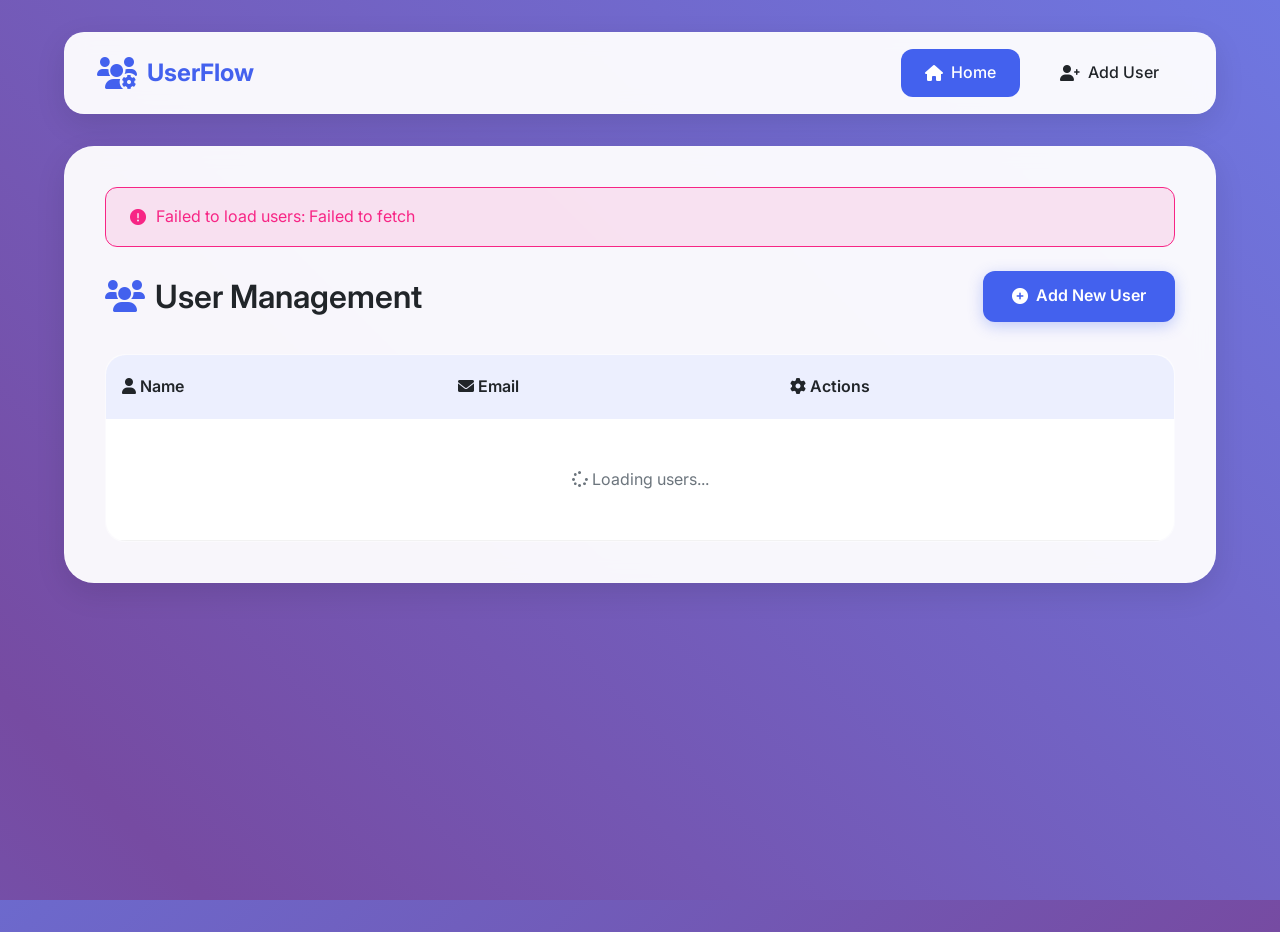
<file: docs/index.html>
<!DOCTYPE html>
<html lang="en">
<head>
  <meta charset="UTF-8">
  <meta name="viewport" content="width=device-width, initial-scale=1.0">
  <title>UserFlow - Home</title>
  <link rel="stylesheet" href="style.css">
  <link href="https://fonts.googleapis.com/css2?family=Inter:wght@300;400;500;600;700&display=swap" rel="stylesheet">
  <link rel="stylesheet" href="https://cdnjs.cloudflare.com/ajax/libs/font-awesome/6.0.0/css/all.min.css">
</head>
<body>
  <div class="animated-bg"></div>
  <div class="container">
    <nav class="navbar">
      <div class="logo">
        <i class="fas fa-users-cog"></i>
        <span>UserFlow</span>
      </div>
      <div class="nav-links">
        <a href="index.html" class="active"><i class="fas fa-home"></i> Home</a>
        <a href="add.html"><i class="fas fa-user-plus"></i> Add User</a>
      </div>
    </nav>

    <main class="content">
      <div class="page-header">
        <h1><i class="fas fa-users"></i> User Management</h1>
        <a href="add.html" class="btn-primary">
          <i class="fas fa-plus-circle"></i> Add New User
        </a>
      </div>

      <div class="table-container">
        <table id="userTable">
          <thead>
            <tr>
              <th><i class="fas fa-user"></i> Name</th>
              <th><i class="fas fa-envelope"></i> Email</th>
              <th><i class="fas fa-cog"></i> Actions</th>
            </tr>
          </thead>
          <tbody id="tableBody">
            <tr>
              <td colspan="3" class="loading">
                <i class="fas fa-spinner fa-spin"></i> Loading users...
              </td>
            </tr>
          </tbody>
        </table>
      </div>
    </main>
  </div>

  <script src="app.js"></script>
</body>
</html>
</file>
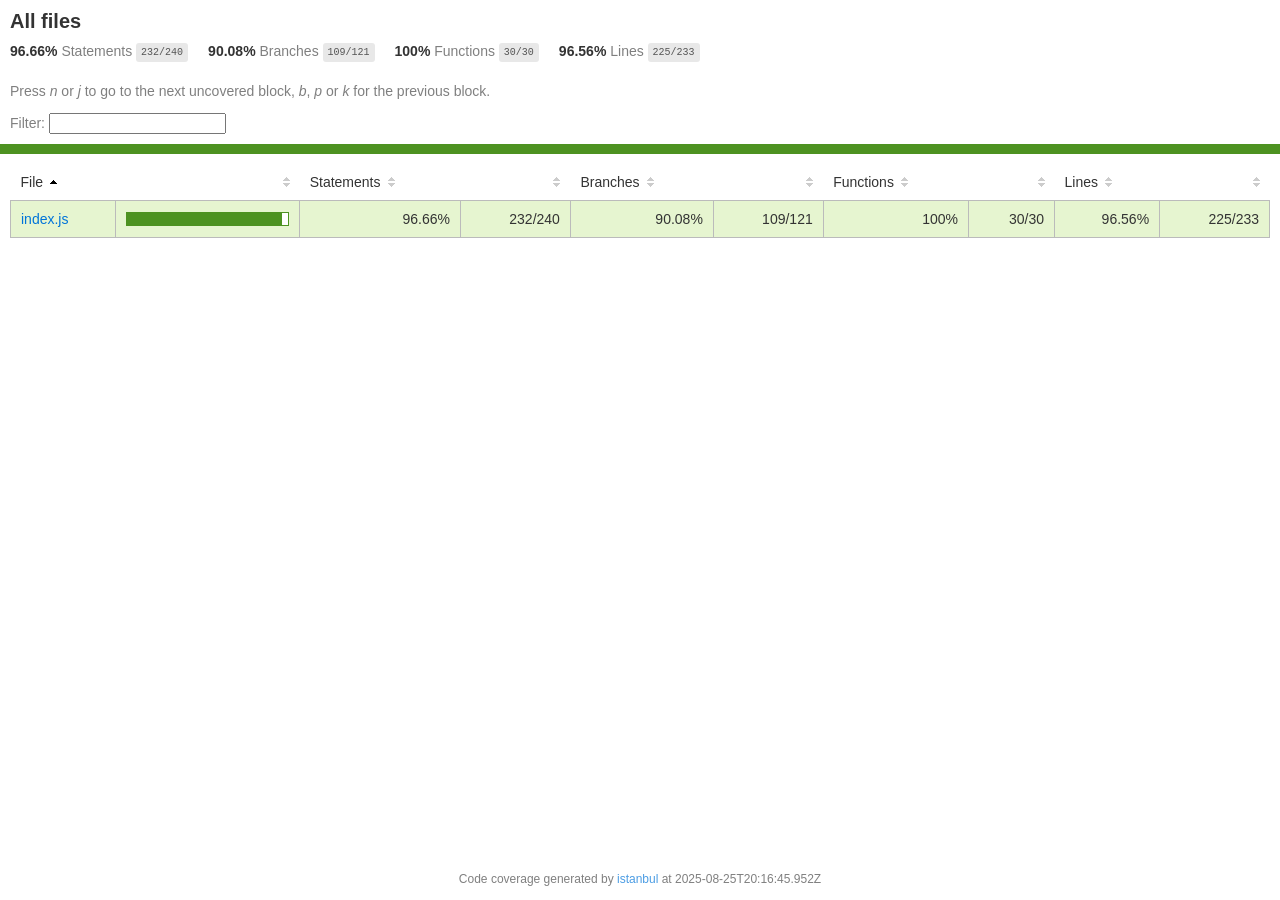
<file: backend/node_modules/kareem/coverage/lcov-report/index.html>
<!doctype html>
<html lang="en">

<head>
    <title>Code coverage report for All files</title>
    <meta charset="utf-8" />
    <link rel="stylesheet" href="prettify.css" />
    <link rel="stylesheet" href="base.css" />
    <link rel="shortcut icon" type="image/x-icon" href="favicon.png" />
    <meta name="viewport" content="width=device-width, initial-scale=1" />
    <style type='text/css'>
        .coverage-summary .sorter {
            background-image: url(sort-arrow-sprite.png);
        }
    </style>
</head>
    
<body>
<div class='wrapper'>
    <div class='pad1'>
        <h1>All files</h1>
        <div class='clearfix'>
            
            <div class='fl pad1y space-right2'>
                <span class="strong">96.66% </span>
                <span class="quiet">Statements</span>
                <span class='fraction'>232/240</span>
            </div>
        
            
            <div class='fl pad1y space-right2'>
                <span class="strong">90.08% </span>
                <span class="quiet">Branches</span>
                <span class='fraction'>109/121</span>
            </div>
        
            
            <div class='fl pad1y space-right2'>
                <span class="strong">100% </span>
                <span class="quiet">Functions</span>
                <span class='fraction'>30/30</span>
            </div>
        
            
            <div class='fl pad1y space-right2'>
                <span class="strong">96.56% </span>
                <span class="quiet">Lines</span>
                <span class='fraction'>225/233</span>
            </div>
        
            
        </div>
        <p class="quiet">
            Press <em>n</em> or <em>j</em> to go to the next uncovered block, <em>b</em>, <em>p</em> or <em>k</em> for the previous block.
        </p>
        <template id="filterTemplate">
            <div class="quiet">
                Filter:
                <input type="search" id="fileSearch">
            </div>
        </template>
    </div>
    <div class='status-line high'></div>
    <div class="pad1">
<table class="coverage-summary">
<thead>
<tr>
   <th data-col="file" data-fmt="html" data-html="true" class="file">File</th>
   <th data-col="pic" data-type="number" data-fmt="html" data-html="true" class="pic"></th>
   <th data-col="statements" data-type="number" data-fmt="pct" class="pct">Statements</th>
   <th data-col="statements_raw" data-type="number" data-fmt="html" class="abs"></th>
   <th data-col="branches" data-type="number" data-fmt="pct" class="pct">Branches</th>
   <th data-col="branches_raw" data-type="number" data-fmt="html" class="abs"></th>
   <th data-col="functions" data-type="number" data-fmt="pct" class="pct">Functions</th>
   <th data-col="functions_raw" data-type="number" data-fmt="html" class="abs"></th>
   <th data-col="lines" data-type="number" data-fmt="pct" class="pct">Lines</th>
   <th data-col="lines_raw" data-type="number" data-fmt="html" class="abs"></th>
</tr>
</thead>
<tbody><tr>
	<td class="file high" data-value="index.js"><a href="index.js.html">index.js</a></td>
	<td data-value="96.66" class="pic high">
	<div class="chart"><div class="cover-fill" style="width: 96%"></div><div class="cover-empty" style="width: 4%"></div></div>
	</td>
	<td data-value="96.66" class="pct high">96.66%</td>
	<td data-value="240" class="abs high">232/240</td>
	<td data-value="90.08" class="pct high">90.08%</td>
	<td data-value="121" class="abs high">109/121</td>
	<td data-value="100" class="pct high">100%</td>
	<td data-value="30" class="abs high">30/30</td>
	<td data-value="96.56" class="pct high">96.56%</td>
	<td data-value="233" class="abs high">225/233</td>
	</tr>

</tbody>
</table>
</div>
                <div class='push'></div><!-- for sticky footer -->
            </div><!-- /wrapper -->
            <div class='footer quiet pad2 space-top1 center small'>
                Code coverage generated by
                <a href="https://istanbul.js.org/" target="_blank" rel="noopener noreferrer">istanbul</a>
                at 2025-08-25T20:16:45.952Z
            </div>
        <script src="prettify.js"></script>
        <script>
            window.onload = function () {
                prettyPrint();
            };
        </script>
        <script src="sorter.js"></script>
        <script src="block-navigation.js"></script>
    </body>
</html>
</file>
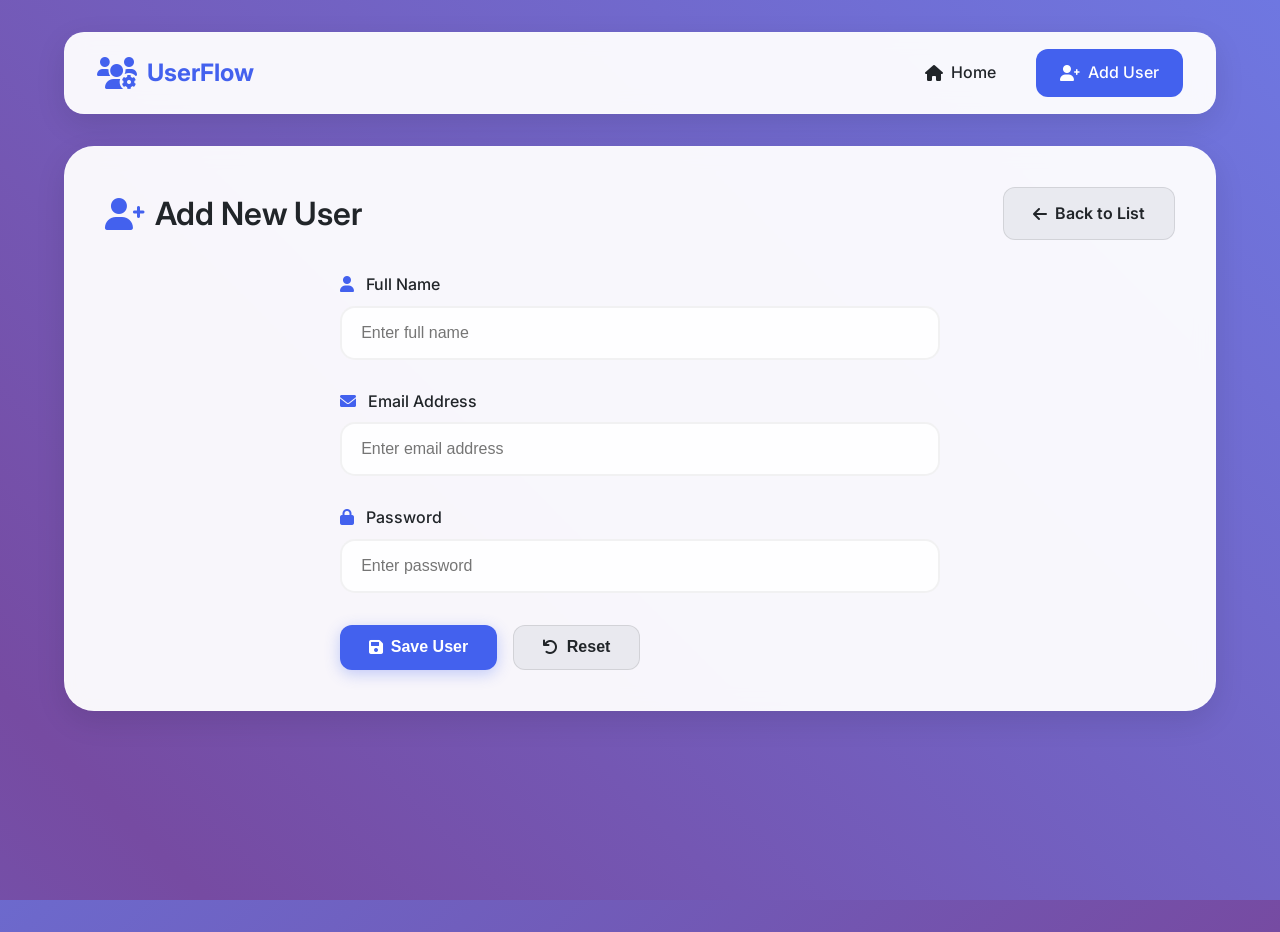
<file: docs/add.html>
<!DOCTYPE html>
<html lang="en">
<head>
  <meta charset="UTF-8">
  <meta name="viewport" content="width=device-width, initial-scale=1.0">
  <title>UserFlow - Add User</title>
  <link rel="stylesheet" href="style.css">
  <link href="https://fonts.googleapis.com/css2?family=Inter:wght@300;400;500;600;700&display=swap" rel="stylesheet">
  <link rel="stylesheet" href="https://cdnjs.cloudflare.com/ajax/libs/font-awesome/6.0.0/css/all.min.css">
</head>
<body>
  <div class="animated-bg"></div>
  <div class="container">
    <nav class="navbar">
      <div class="logo">
        <i class="fas fa-users-cog"></i>
        <span>UserFlow</span>
      </div>
      <div class="nav-links">
        <a href="index.html"><i class="fas fa-home"></i> Home</a>
        <a href="add.html" class="active"><i class="fas fa-user-plus"></i> Add User</a>
      </div>
    </nav>

    <main class="content">
      <div class="page-header">
        <h1><i class="fas fa-user-plus"></i> Add New User</h1>
        <a href="index.html" class="btn-secondary">
          <i class="fas fa-arrow-left"></i> Back to List
        </a>
      </div>

      <div class="form-container">
        <form id="addUserForm" class="animated-form">
          <div class="form-group">
            <label for="name">
              <i class="fas fa-user"></i> Full Name
            </label>
            <input type="text" id="name" name="name" placeholder="Enter full name" required>
          </div>

          <div class="form-group">
            <label for="email">
              <i class="fas fa-envelope"></i> Email Address
            </label>
            <input type="email" id="email" name="email" placeholder="Enter email address" required>
          </div>

          <div class="form-group">
            <label for="password">
              <i class="fas fa-lock"></i> Password
            </label>
            <input type="password" id="password" name="password" placeholder="Enter password" required>
          </div>

          <div class="form-actions">
            <button type="submit" class="btn-primary">
              <i class="fas fa-save"></i> Save User
            </button>
            <button type="reset" class="btn-secondary">
              <i class="fas fa-undo"></i> Reset
            </button>
          </div>
        </form>
      </div>
    </main>
  </div>

  <script src="app.js"></script>
</body>
</html>
</file>
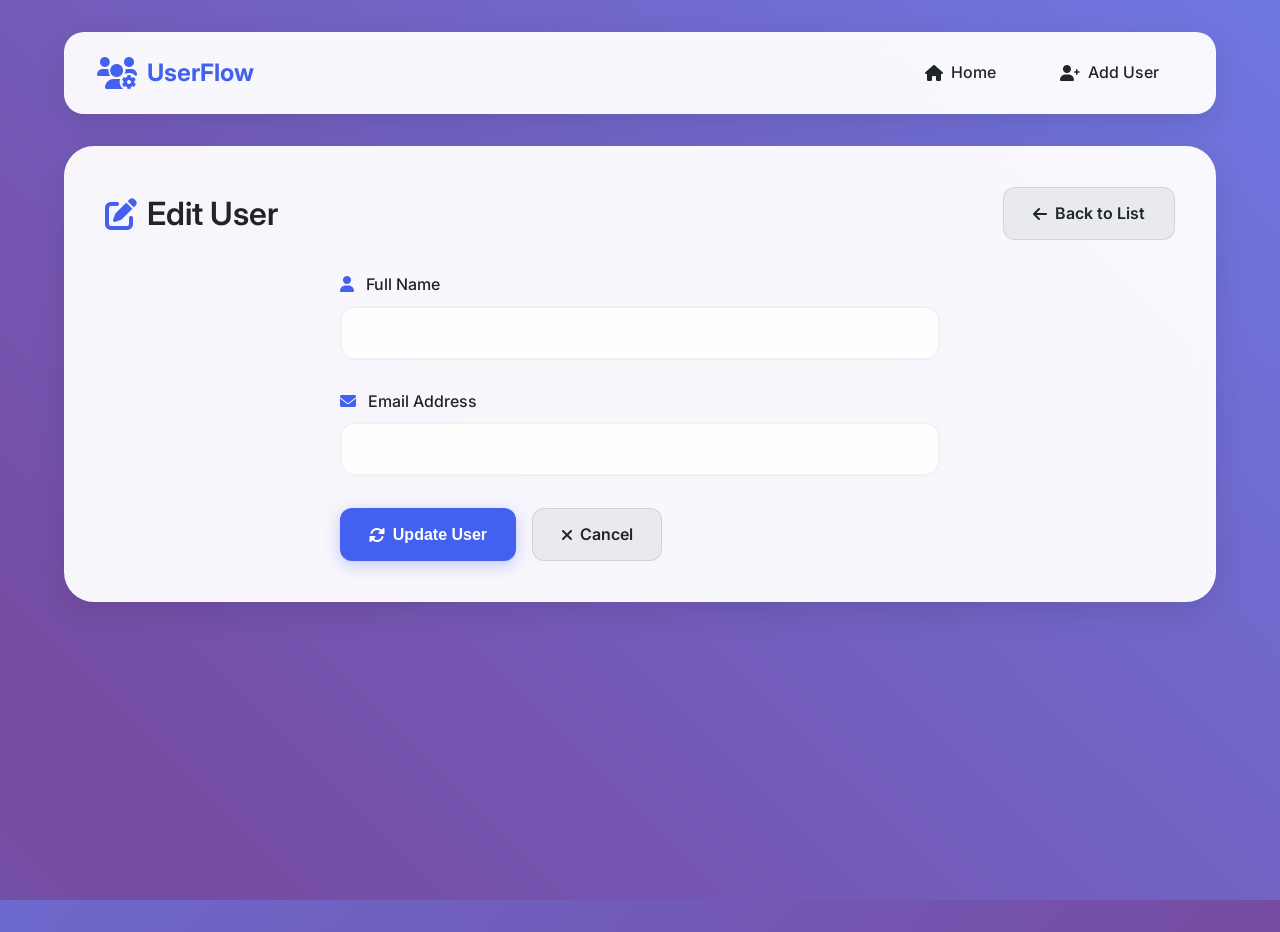
<file: docs/edit.html>
<!DOCTYPE html>
<html lang="en">
<head>
  <meta charset="UTF-8">
  <meta name="viewport" content="width=device-width, initial-scale=1.0">
  <title>UserFlow - Edit User</title>
  <link rel="stylesheet" href="style.css">
  <link href="https://fonts.googleapis.com/css2?family=Inter:wght@300;400;500;600;700&display=swap" rel="stylesheet">
  <link rel="stylesheet" href="https://cdnjs.cloudflare.com/ajax/libs/font-awesome/6.0.0/css/all.min.css">
</head>
<body>
  <div class="animated-bg"></div>
  <div class="container">
    <nav class="navbar">
      <div class="logo">
        <i class="fas fa-users-cog"></i>
        <span>UserFlow</span>
      </div>
      <div class="nav-links">
        <a href="index.html"><i class="fas fa-home"></i> Home</a>
        <a href="add.html"><i class="fas fa-user-plus"></i> Add User</a>
      </div>
    </nav>

    <main class="content">
      <div class="page-header">
        <h1><i class="fas fa-edit"></i> Edit User</h1>
        <a href="index.html" class="btn-secondary">
          <i class="fas fa-arrow-left"></i> Back to List
        </a>
      </div>

      <div class="form-container">
        <form id="editUserForm" class="animated-form">
          <div class="form-group">
            <label for="name">
              <i class="fas fa-user"></i> Full Name
            </label>
            <input type="text" id="name" name="name" required>
          </div>

          <div class="form-group">
            <label for="email">
              <i class="fas fa-envelope"></i> Email Address
            </label>
            <input type="email" id="email" name="email" required>
          </div>

          <div class="form-actions">
            <button type="submit" class="btn-primary">
              <i class="fas fa-sync-alt"></i> Update User
            </button>
            <a href="index.html" class="btn-secondary">
              <i class="fas fa-times"></i> Cancel
            </a>
          </div>
        </form>
      </div>
    </main>
  </div>

  <script src="app.js"></script>
</body>
</html>
</file>
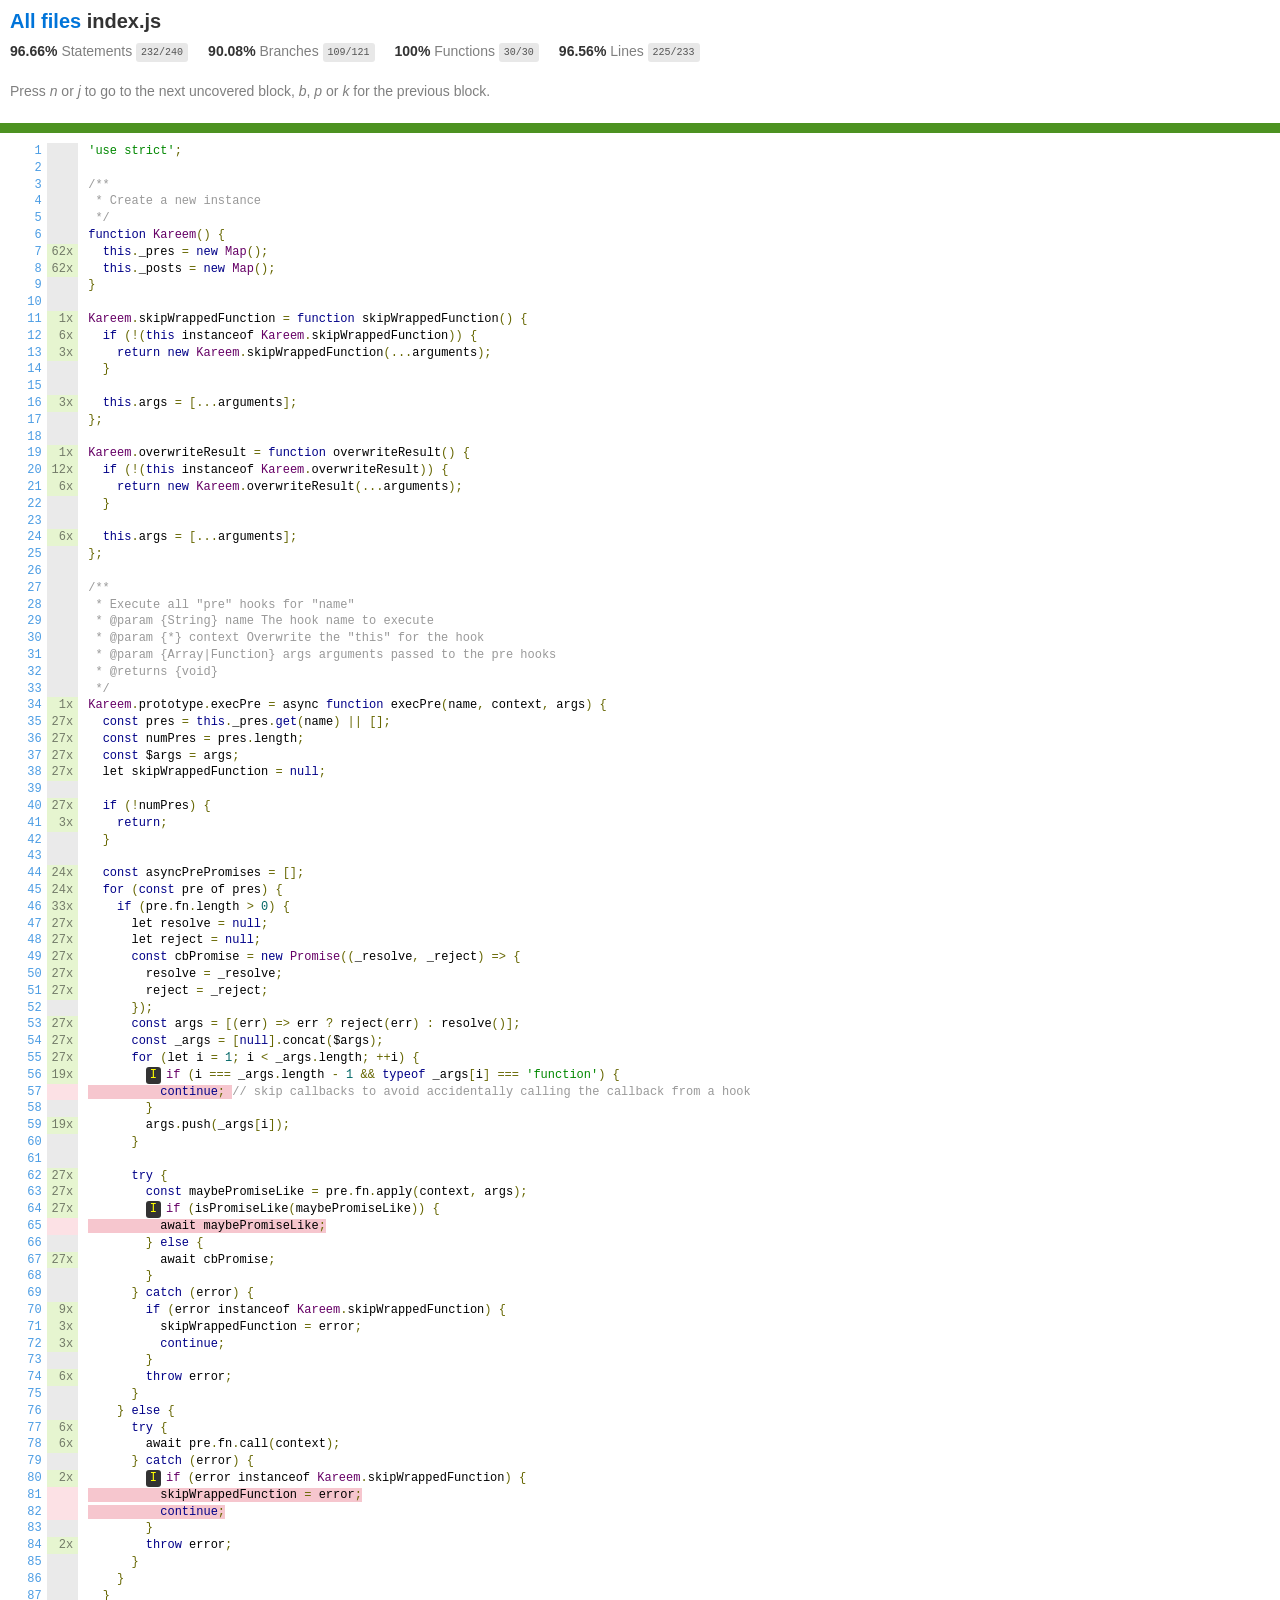
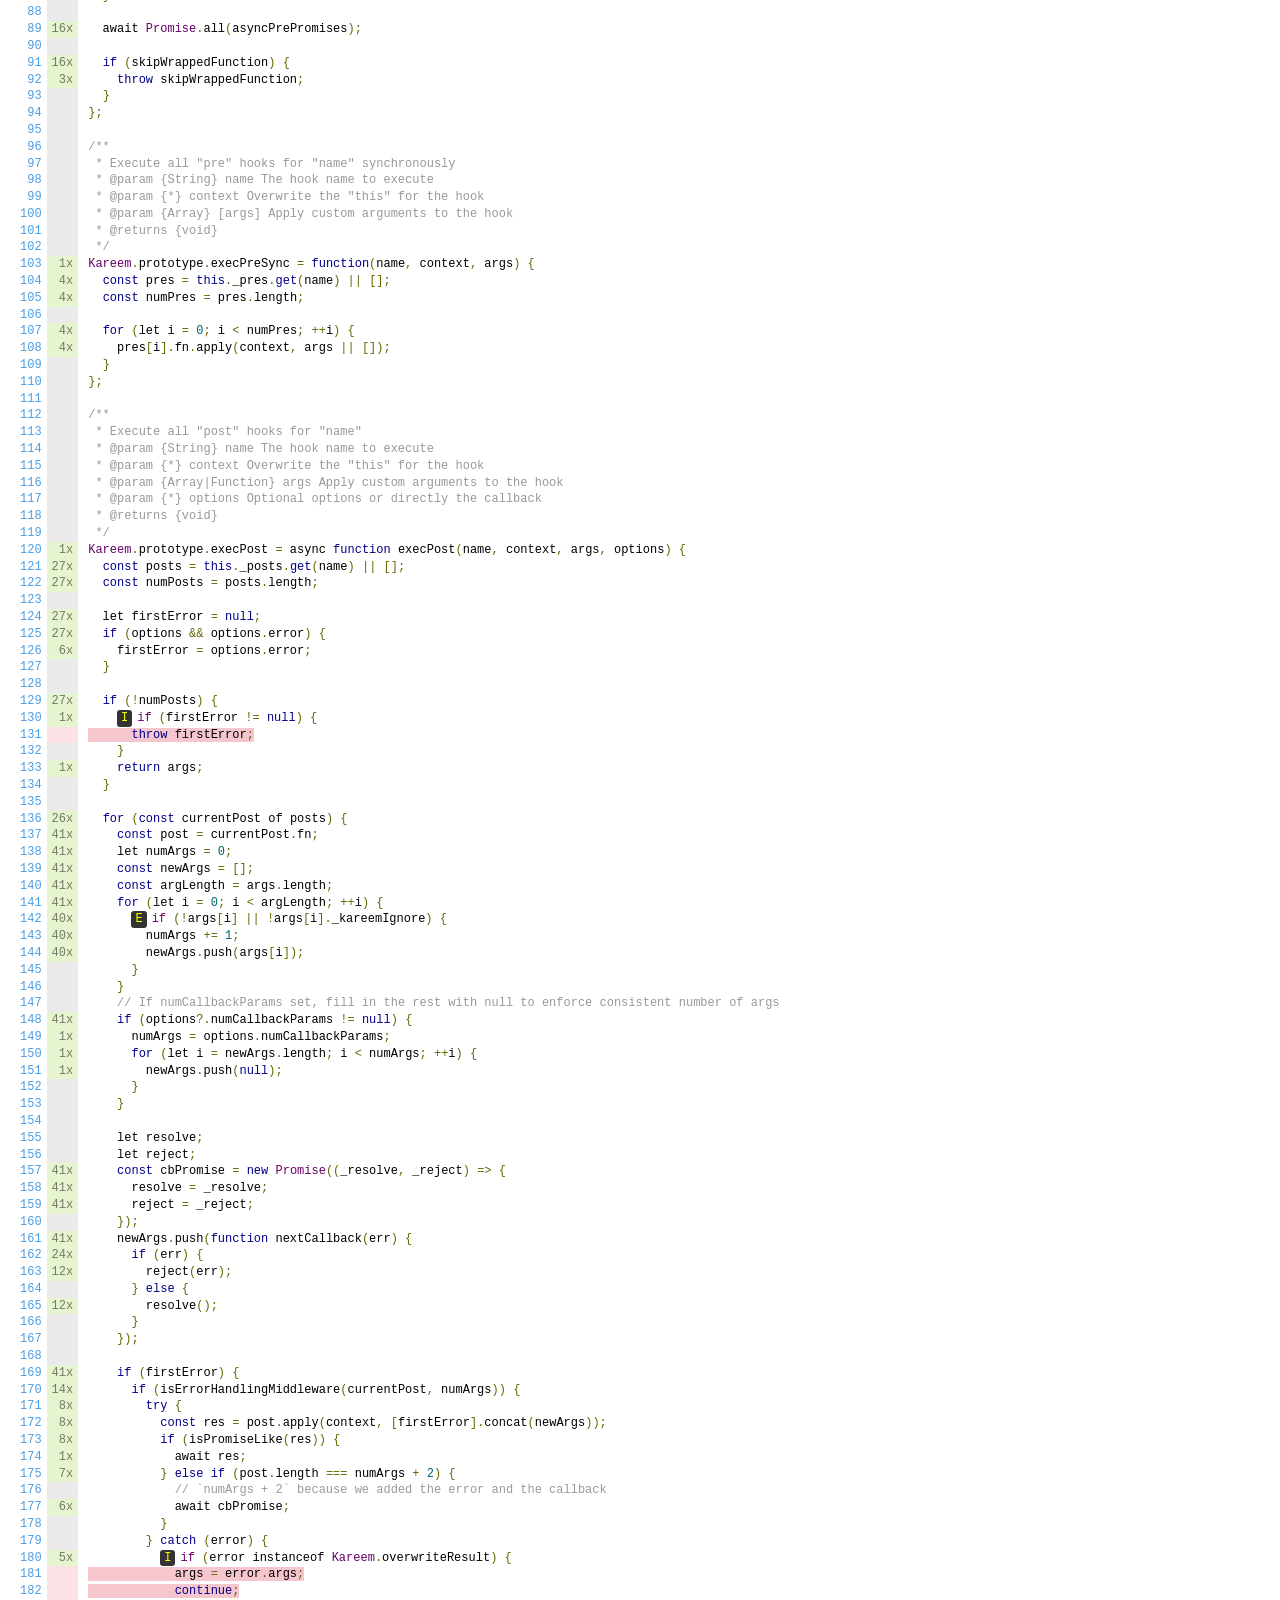
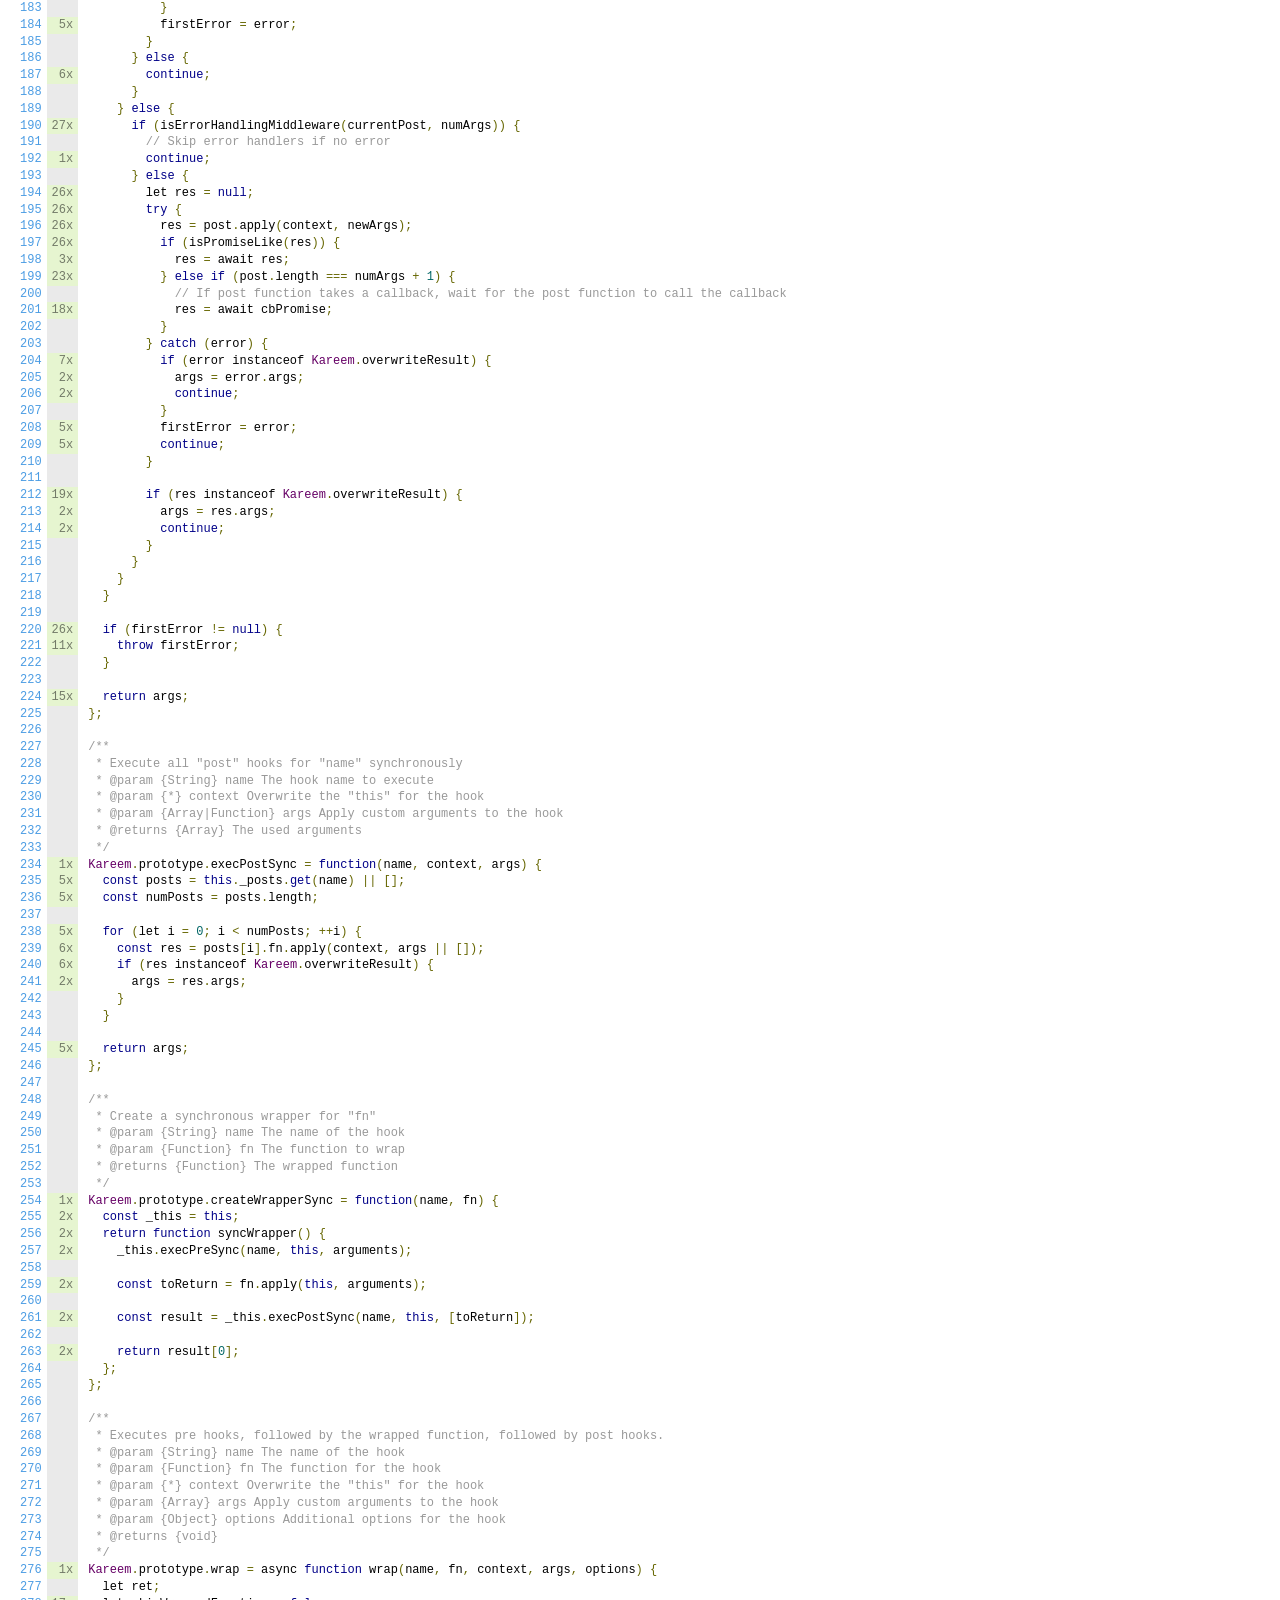
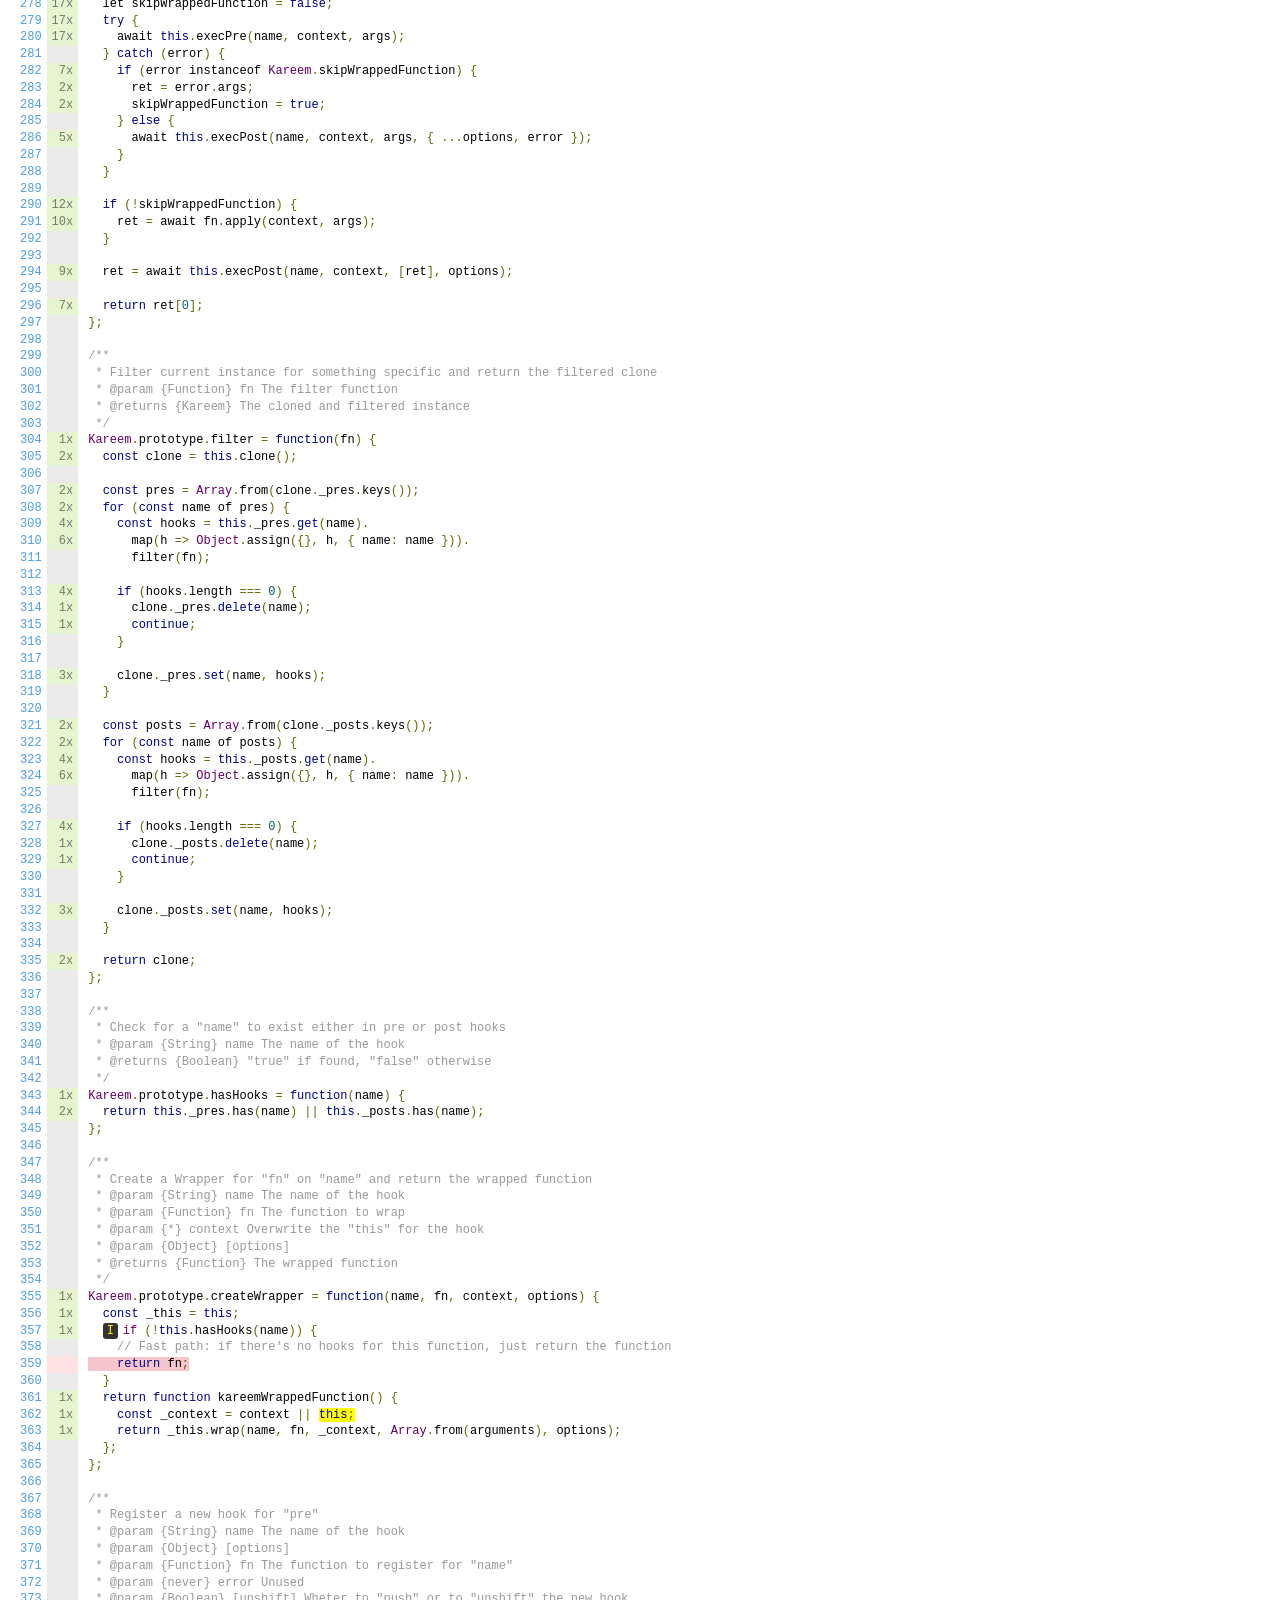
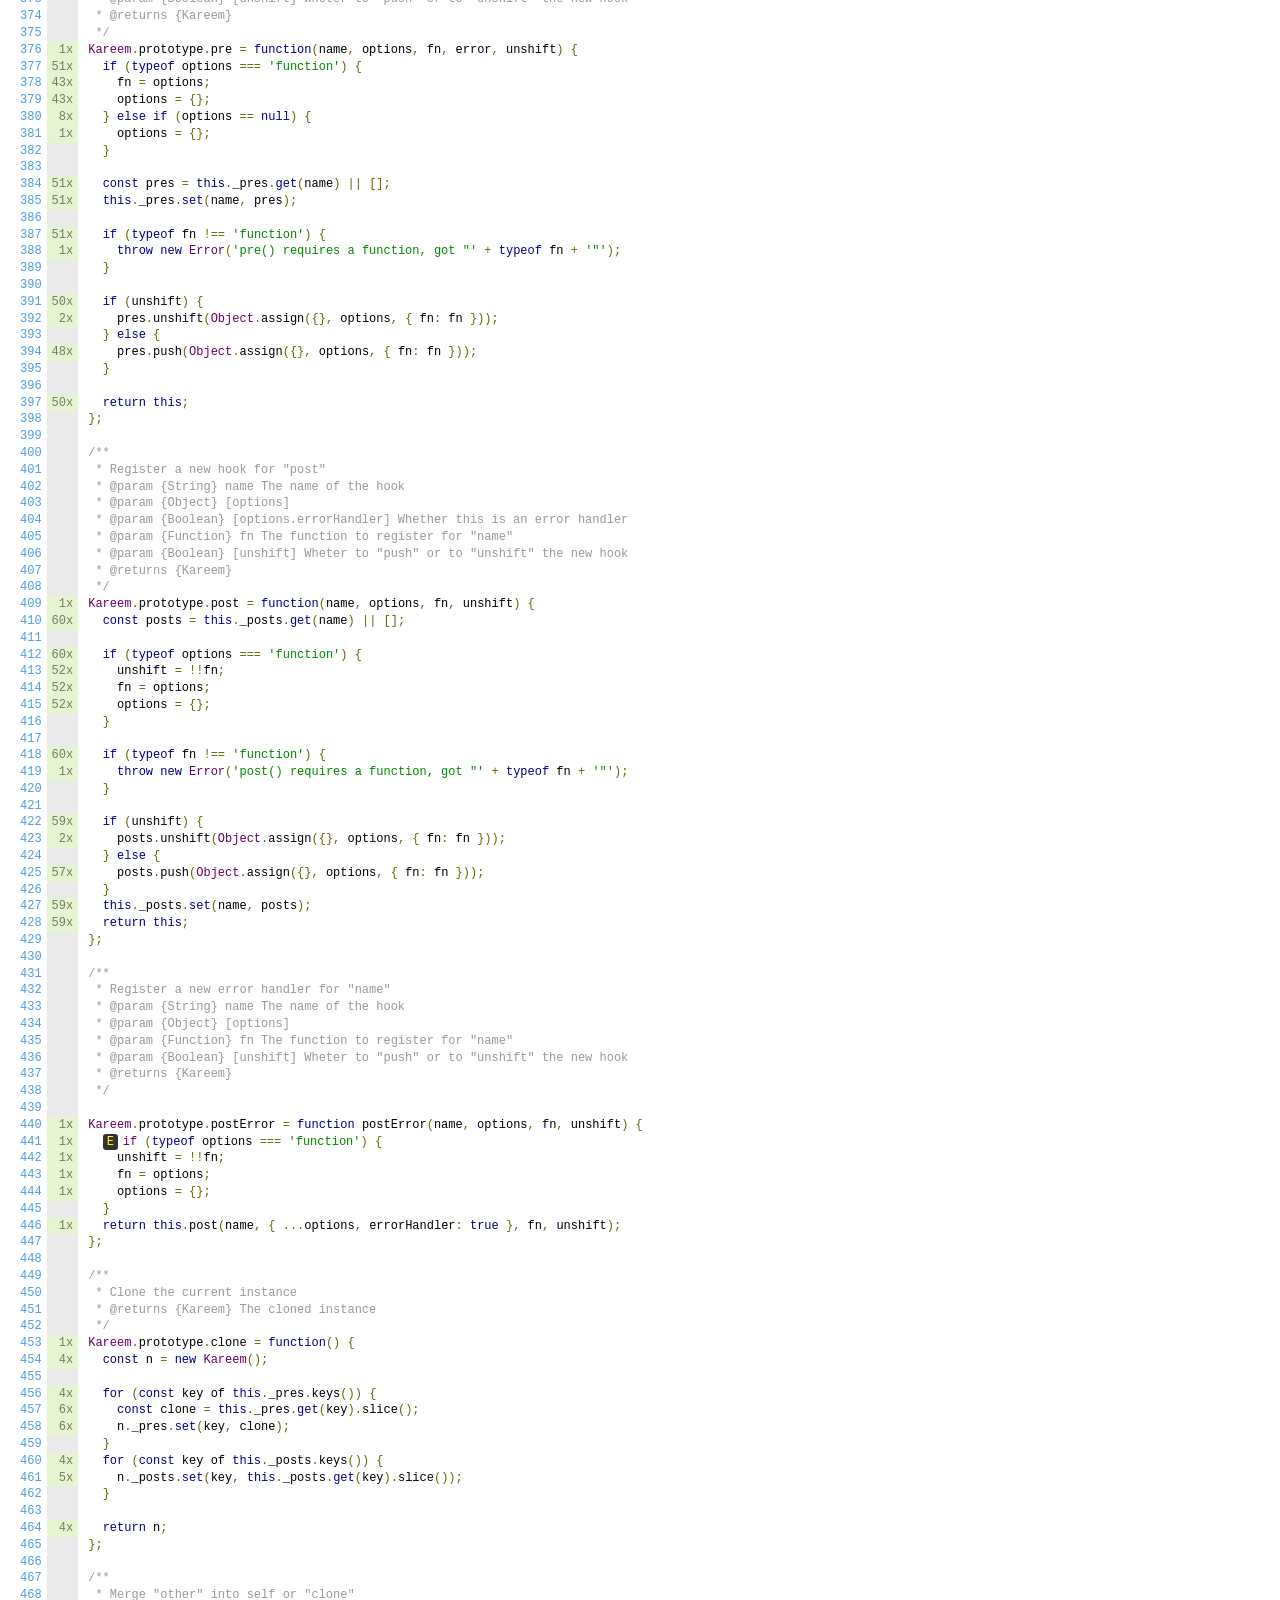
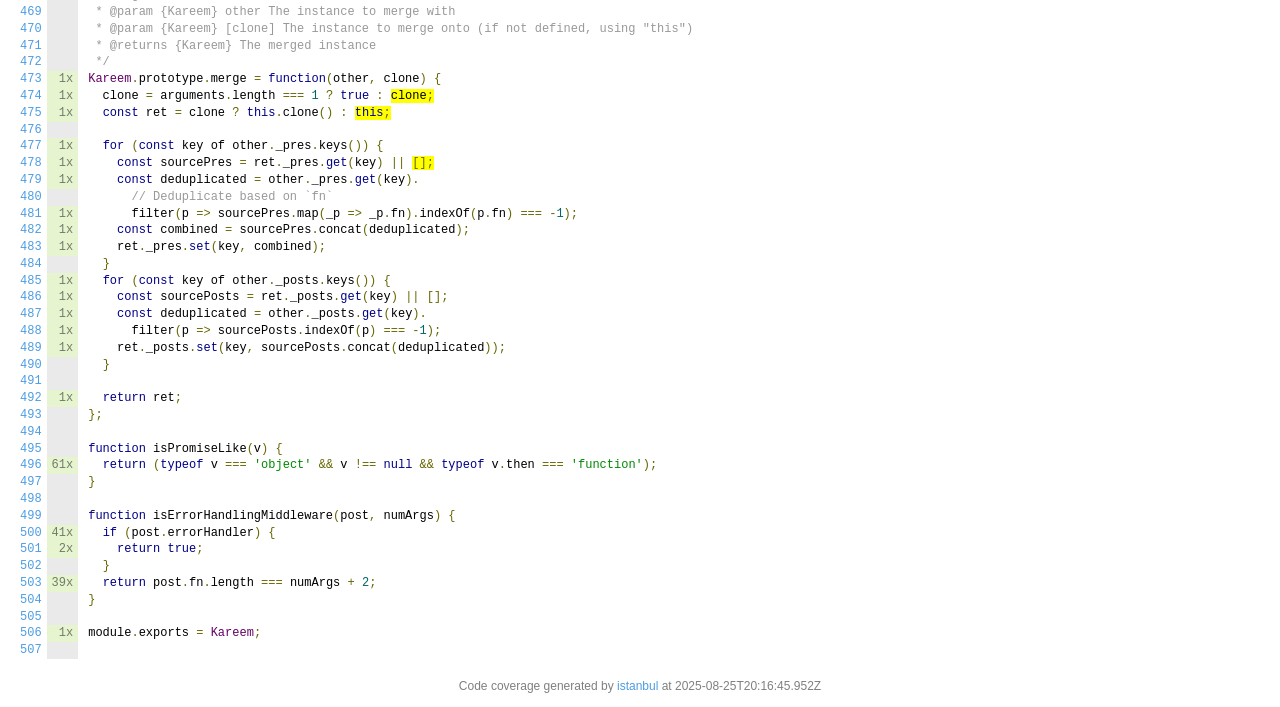
<file: backend/node_modules/kareem/coverage/lcov-report/index.js.html>
<!doctype html>
<html lang="en">

<head>
    <title>Code coverage report for index.js</title>
    <meta charset="utf-8" />
    <link rel="stylesheet" href="prettify.css" />
    <link rel="stylesheet" href="base.css" />
    <link rel="shortcut icon" type="image/x-icon" href="favicon.png" />
    <meta name="viewport" content="width=device-width, initial-scale=1" />
    <style type='text/css'>
        .coverage-summary .sorter {
            background-image: url(sort-arrow-sprite.png);
        }
    </style>
</head>
    
<body>
<div class='wrapper'>
    <div class='pad1'>
        <h1><a href="index.html">All files</a> index.js</h1>
        <div class='clearfix'>
            
            <div class='fl pad1y space-right2'>
                <span class="strong">96.66% </span>
                <span class="quiet">Statements</span>
                <span class='fraction'>232/240</span>
            </div>
        
            
            <div class='fl pad1y space-right2'>
                <span class="strong">90.08% </span>
                <span class="quiet">Branches</span>
                <span class='fraction'>109/121</span>
            </div>
        
            
            <div class='fl pad1y space-right2'>
                <span class="strong">100% </span>
                <span class="quiet">Functions</span>
                <span class='fraction'>30/30</span>
            </div>
        
            
            <div class='fl pad1y space-right2'>
                <span class="strong">96.56% </span>
                <span class="quiet">Lines</span>
                <span class='fraction'>225/233</span>
            </div>
        
            
        </div>
        <p class="quiet">
            Press <em>n</em> or <em>j</em> to go to the next uncovered block, <em>b</em>, <em>p</em> or <em>k</em> for the previous block.
        </p>
        <template id="filterTemplate">
            <div class="quiet">
                Filter:
                <input type="search" id="fileSearch">
            </div>
        </template>
    </div>
    <div class='status-line high'></div>
    <pre><table class="coverage">
<tr><td class="line-count quiet"><a name='L1'></a><a href='#L1'>1</a>
<a name='L2'></a><a href='#L2'>2</a>
<a name='L3'></a><a href='#L3'>3</a>
<a name='L4'></a><a href='#L4'>4</a>
<a name='L5'></a><a href='#L5'>5</a>
<a name='L6'></a><a href='#L6'>6</a>
<a name='L7'></a><a href='#L7'>7</a>
<a name='L8'></a><a href='#L8'>8</a>
<a name='L9'></a><a href='#L9'>9</a>
<a name='L10'></a><a href='#L10'>10</a>
<a name='L11'></a><a href='#L11'>11</a>
<a name='L12'></a><a href='#L12'>12</a>
<a name='L13'></a><a href='#L13'>13</a>
<a name='L14'></a><a href='#L14'>14</a>
<a name='L15'></a><a href='#L15'>15</a>
<a name='L16'></a><a href='#L16'>16</a>
<a name='L17'></a><a href='#L17'>17</a>
<a name='L18'></a><a href='#L18'>18</a>
<a name='L19'></a><a href='#L19'>19</a>
<a name='L20'></a><a href='#L20'>20</a>
<a name='L21'></a><a href='#L21'>21</a>
<a name='L22'></a><a href='#L22'>22</a>
<a name='L23'></a><a href='#L23'>23</a>
<a name='L24'></a><a href='#L24'>24</a>
<a name='L25'></a><a href='#L25'>25</a>
<a name='L26'></a><a href='#L26'>26</a>
<a name='L27'></a><a href='#L27'>27</a>
<a name='L28'></a><a href='#L28'>28</a>
<a name='L29'></a><a href='#L29'>29</a>
<a name='L30'></a><a href='#L30'>30</a>
<a name='L31'></a><a href='#L31'>31</a>
<a name='L32'></a><a href='#L32'>32</a>
<a name='L33'></a><a href='#L33'>33</a>
<a name='L34'></a><a href='#L34'>34</a>
<a name='L35'></a><a href='#L35'>35</a>
<a name='L36'></a><a href='#L36'>36</a>
<a name='L37'></a><a href='#L37'>37</a>
<a name='L38'></a><a href='#L38'>38</a>
<a name='L39'></a><a href='#L39'>39</a>
<a name='L40'></a><a href='#L40'>40</a>
<a name='L41'></a><a href='#L41'>41</a>
<a name='L42'></a><a href='#L42'>42</a>
<a name='L43'></a><a href='#L43'>43</a>
<a name='L44'></a><a href='#L44'>44</a>
<a name='L45'></a><a href='#L45'>45</a>
<a name='L46'></a><a href='#L46'>46</a>
<a name='L47'></a><a href='#L47'>47</a>
<a name='L48'></a><a href='#L48'>48</a>
<a name='L49'></a><a href='#L49'>49</a>
<a name='L50'></a><a href='#L50'>50</a>
<a name='L51'></a><a href='#L51'>51</a>
<a name='L52'></a><a href='#L52'>52</a>
<a name='L53'></a><a href='#L53'>53</a>
<a name='L54'></a><a href='#L54'>54</a>
<a name='L55'></a><a href='#L55'>55</a>
<a name='L56'></a><a href='#L56'>56</a>
<a name='L57'></a><a href='#L57'>57</a>
<a name='L58'></a><a href='#L58'>58</a>
<a name='L59'></a><a href='#L59'>59</a>
<a name='L60'></a><a href='#L60'>60</a>
<a name='L61'></a><a href='#L61'>61</a>
<a name='L62'></a><a href='#L62'>62</a>
<a name='L63'></a><a href='#L63'>63</a>
<a name='L64'></a><a href='#L64'>64</a>
<a name='L65'></a><a href='#L65'>65</a>
<a name='L66'></a><a href='#L66'>66</a>
<a name='L67'></a><a href='#L67'>67</a>
<a name='L68'></a><a href='#L68'>68</a>
<a name='L69'></a><a href='#L69'>69</a>
<a name='L70'></a><a href='#L70'>70</a>
<a name='L71'></a><a href='#L71'>71</a>
<a name='L72'></a><a href='#L72'>72</a>
<a name='L73'></a><a href='#L73'>73</a>
<a name='L74'></a><a href='#L74'>74</a>
<a name='L75'></a><a href='#L75'>75</a>
<a name='L76'></a><a href='#L76'>76</a>
<a name='L77'></a><a href='#L77'>77</a>
<a name='L78'></a><a href='#L78'>78</a>
<a name='L79'></a><a href='#L79'>79</a>
<a name='L80'></a><a href='#L80'>80</a>
<a name='L81'></a><a href='#L81'>81</a>
<a name='L82'></a><a href='#L82'>82</a>
<a name='L83'></a><a href='#L83'>83</a>
<a name='L84'></a><a href='#L84'>84</a>
<a name='L85'></a><a href='#L85'>85</a>
<a name='L86'></a><a href='#L86'>86</a>
<a name='L87'></a><a href='#L87'>87</a>
<a name='L88'></a><a href='#L88'>88</a>
<a name='L89'></a><a href='#L89'>89</a>
<a name='L90'></a><a href='#L90'>90</a>
<a name='L91'></a><a href='#L91'>91</a>
<a name='L92'></a><a href='#L92'>92</a>
<a name='L93'></a><a href='#L93'>93</a>
<a name='L94'></a><a href='#L94'>94</a>
<a name='L95'></a><a href='#L95'>95</a>
<a name='L96'></a><a href='#L96'>96</a>
<a name='L97'></a><a href='#L97'>97</a>
<a name='L98'></a><a href='#L98'>98</a>
<a name='L99'></a><a href='#L99'>99</a>
<a name='L100'></a><a href='#L100'>100</a>
<a name='L101'></a><a href='#L101'>101</a>
<a name='L102'></a><a href='#L102'>102</a>
<a name='L103'></a><a href='#L103'>103</a>
<a name='L104'></a><a href='#L104'>104</a>
<a name='L105'></a><a href='#L105'>105</a>
<a name='L106'></a><a href='#L106'>106</a>
<a name='L107'></a><a href='#L107'>107</a>
<a name='L108'></a><a href='#L108'>108</a>
<a name='L109'></a><a href='#L109'>109</a>
<a name='L110'></a><a href='#L110'>110</a>
<a name='L111'></a><a href='#L111'>111</a>
<a name='L112'></a><a href='#L112'>112</a>
<a name='L113'></a><a href='#L113'>113</a>
<a name='L114'></a><a href='#L114'>114</a>
<a name='L115'></a><a href='#L115'>115</a>
<a name='L116'></a><a href='#L116'>116</a>
<a name='L117'></a><a href='#L117'>117</a>
<a name='L118'></a><a href='#L118'>118</a>
<a name='L119'></a><a href='#L119'>119</a>
<a name='L120'></a><a href='#L120'>120</a>
<a name='L121'></a><a href='#L121'>121</a>
<a name='L122'></a><a href='#L122'>122</a>
<a name='L123'></a><a href='#L123'>123</a>
<a name='L124'></a><a href='#L124'>124</a>
<a name='L125'></a><a href='#L125'>125</a>
<a name='L126'></a><a href='#L126'>126</a>
<a name='L127'></a><a href='#L127'>127</a>
<a name='L128'></a><a href='#L128'>128</a>
<a name='L129'></a><a href='#L129'>129</a>
<a name='L130'></a><a href='#L130'>130</a>
<a name='L131'></a><a href='#L131'>131</a>
<a name='L132'></a><a href='#L132'>132</a>
<a name='L133'></a><a href='#L133'>133</a>
<a name='L134'></a><a href='#L134'>134</a>
<a name='L135'></a><a href='#L135'>135</a>
<a name='L136'></a><a href='#L136'>136</a>
<a name='L137'></a><a href='#L137'>137</a>
<a name='L138'></a><a href='#L138'>138</a>
<a name='L139'></a><a href='#L139'>139</a>
<a name='L140'></a><a href='#L140'>140</a>
<a name='L141'></a><a href='#L141'>141</a>
<a name='L142'></a><a href='#L142'>142</a>
<a name='L143'></a><a href='#L143'>143</a>
<a name='L144'></a><a href='#L144'>144</a>
<a name='L145'></a><a href='#L145'>145</a>
<a name='L146'></a><a href='#L146'>146</a>
<a name='L147'></a><a href='#L147'>147</a>
<a name='L148'></a><a href='#L148'>148</a>
<a name='L149'></a><a href='#L149'>149</a>
<a name='L150'></a><a href='#L150'>150</a>
<a name='L151'></a><a href='#L151'>151</a>
<a name='L152'></a><a href='#L152'>152</a>
<a name='L153'></a><a href='#L153'>153</a>
<a name='L154'></a><a href='#L154'>154</a>
<a name='L155'></a><a href='#L155'>155</a>
<a name='L156'></a><a href='#L156'>156</a>
<a name='L157'></a><a href='#L157'>157</a>
<a name='L158'></a><a href='#L158'>158</a>
<a name='L159'></a><a href='#L159'>159</a>
<a name='L160'></a><a href='#L160'>160</a>
<a name='L161'></a><a href='#L161'>161</a>
<a name='L162'></a><a href='#L162'>162</a>
<a name='L163'></a><a href='#L163'>163</a>
<a name='L164'></a><a href='#L164'>164</a>
<a name='L165'></a><a href='#L165'>165</a>
<a name='L166'></a><a href='#L166'>166</a>
<a name='L167'></a><a href='#L167'>167</a>
<a name='L168'></a><a href='#L168'>168</a>
<a name='L169'></a><a href='#L169'>169</a>
<a name='L170'></a><a href='#L170'>170</a>
<a name='L171'></a><a href='#L171'>171</a>
<a name='L172'></a><a href='#L172'>172</a>
<a name='L173'></a><a href='#L173'>173</a>
<a name='L174'></a><a href='#L174'>174</a>
<a name='L175'></a><a href='#L175'>175</a>
<a name='L176'></a><a href='#L176'>176</a>
<a name='L177'></a><a href='#L177'>177</a>
<a name='L178'></a><a href='#L178'>178</a>
<a name='L179'></a><a href='#L179'>179</a>
<a name='L180'></a><a href='#L180'>180</a>
<a name='L181'></a><a href='#L181'>181</a>
<a name='L182'></a><a href='#L182'>182</a>
<a name='L183'></a><a href='#L183'>183</a>
<a name='L184'></a><a href='#L184'>184</a>
<a name='L185'></a><a href='#L185'>185</a>
<a name='L186'></a><a href='#L186'>186</a>
<a name='L187'></a><a href='#L187'>187</a>
<a name='L188'></a><a href='#L188'>188</a>
<a name='L189'></a><a href='#L189'>189</a>
<a name='L190'></a><a href='#L190'>190</a>
<a name='L191'></a><a href='#L191'>191</a>
<a name='L192'></a><a href='#L192'>192</a>
<a name='L193'></a><a href='#L193'>193</a>
<a name='L194'></a><a href='#L194'>194</a>
<a name='L195'></a><a href='#L195'>195</a>
<a name='L196'></a><a href='#L196'>196</a>
<a name='L197'></a><a href='#L197'>197</a>
<a name='L198'></a><a href='#L198'>198</a>
<a name='L199'></a><a href='#L199'>199</a>
<a name='L200'></a><a href='#L200'>200</a>
<a name='L201'></a><a href='#L201'>201</a>
<a name='L202'></a><a href='#L202'>202</a>
<a name='L203'></a><a href='#L203'>203</a>
<a name='L204'></a><a href='#L204'>204</a>
<a name='L205'></a><a href='#L205'>205</a>
<a name='L206'></a><a href='#L206'>206</a>
<a name='L207'></a><a href='#L207'>207</a>
<a name='L208'></a><a href='#L208'>208</a>
<a name='L209'></a><a href='#L209'>209</a>
<a name='L210'></a><a href='#L210'>210</a>
<a name='L211'></a><a href='#L211'>211</a>
<a name='L212'></a><a href='#L212'>212</a>
<a name='L213'></a><a href='#L213'>213</a>
<a name='L214'></a><a href='#L214'>214</a>
<a name='L215'></a><a href='#L215'>215</a>
<a name='L216'></a><a href='#L216'>216</a>
<a name='L217'></a><a href='#L217'>217</a>
<a name='L218'></a><a href='#L218'>218</a>
<a name='L219'></a><a href='#L219'>219</a>
<a name='L220'></a><a href='#L220'>220</a>
<a name='L221'></a><a href='#L221'>221</a>
<a name='L222'></a><a href='#L222'>222</a>
<a name='L223'></a><a href='#L223'>223</a>
<a name='L224'></a><a href='#L224'>224</a>
<a name='L225'></a><a href='#L225'>225</a>
<a name='L226'></a><a href='#L226'>226</a>
<a name='L227'></a><a href='#L227'>227</a>
<a name='L228'></a><a href='#L228'>228</a>
<a name='L229'></a><a href='#L229'>229</a>
<a name='L230'></a><a href='#L230'>230</a>
<a name='L231'></a><a href='#L231'>231</a>
<a name='L232'></a><a href='#L232'>232</a>
<a name='L233'></a><a href='#L233'>233</a>
<a name='L234'></a><a href='#L234'>234</a>
<a name='L235'></a><a href='#L235'>235</a>
<a name='L236'></a><a href='#L236'>236</a>
<a name='L237'></a><a href='#L237'>237</a>
<a name='L238'></a><a href='#L238'>238</a>
<a name='L239'></a><a href='#L239'>239</a>
<a name='L240'></a><a href='#L240'>240</a>
<a name='L241'></a><a href='#L241'>241</a>
<a name='L242'></a><a href='#L242'>242</a>
<a name='L243'></a><a href='#L243'>243</a>
<a name='L244'></a><a href='#L244'>244</a>
<a name='L245'></a><a href='#L245'>245</a>
<a name='L246'></a><a href='#L246'>246</a>
<a name='L247'></a><a href='#L247'>247</a>
<a name='L248'></a><a href='#L248'>248</a>
<a name='L249'></a><a href='#L249'>249</a>
<a name='L250'></a><a href='#L250'>250</a>
<a name='L251'></a><a href='#L251'>251</a>
<a name='L252'></a><a href='#L252'>252</a>
<a name='L253'></a><a href='#L253'>253</a>
<a name='L254'></a><a href='#L254'>254</a>
<a name='L255'></a><a href='#L255'>255</a>
<a name='L256'></a><a href='#L256'>256</a>
<a name='L257'></a><a href='#L257'>257</a>
<a name='L258'></a><a href='#L258'>258</a>
<a name='L259'></a><a href='#L259'>259</a>
<a name='L260'></a><a href='#L260'>260</a>
<a name='L261'></a><a href='#L261'>261</a>
<a name='L262'></a><a href='#L262'>262</a>
<a name='L263'></a><a href='#L263'>263</a>
<a name='L264'></a><a href='#L264'>264</a>
<a name='L265'></a><a href='#L265'>265</a>
<a name='L266'></a><a href='#L266'>266</a>
<a name='L267'></a><a href='#L267'>267</a>
<a name='L268'></a><a href='#L268'>268</a>
<a name='L269'></a><a href='#L269'>269</a>
<a name='L270'></a><a href='#L270'>270</a>
<a name='L271'></a><a href='#L271'>271</a>
<a name='L272'></a><a href='#L272'>272</a>
<a name='L273'></a><a href='#L273'>273</a>
<a name='L274'></a><a href='#L274'>274</a>
<a name='L275'></a><a href='#L275'>275</a>
<a name='L276'></a><a href='#L276'>276</a>
<a name='L277'></a><a href='#L277'>277</a>
<a name='L278'></a><a href='#L278'>278</a>
<a name='L279'></a><a href='#L279'>279</a>
<a name='L280'></a><a href='#L280'>280</a>
<a name='L281'></a><a href='#L281'>281</a>
<a name='L282'></a><a href='#L282'>282</a>
<a name='L283'></a><a href='#L283'>283</a>
<a name='L284'></a><a href='#L284'>284</a>
<a name='L285'></a><a href='#L285'>285</a>
<a name='L286'></a><a href='#L286'>286</a>
<a name='L287'></a><a href='#L287'>287</a>
<a name='L288'></a><a href='#L288'>288</a>
<a name='L289'></a><a href='#L289'>289</a>
<a name='L290'></a><a href='#L290'>290</a>
<a name='L291'></a><a href='#L291'>291</a>
<a name='L292'></a><a href='#L292'>292</a>
<a name='L293'></a><a href='#L293'>293</a>
<a name='L294'></a><a href='#L294'>294</a>
<a name='L295'></a><a href='#L295'>295</a>
<a name='L296'></a><a href='#L296'>296</a>
<a name='L297'></a><a href='#L297'>297</a>
<a name='L298'></a><a href='#L298'>298</a>
<a name='L299'></a><a href='#L299'>299</a>
<a name='L300'></a><a href='#L300'>300</a>
<a name='L301'></a><a href='#L301'>301</a>
<a name='L302'></a><a href='#L302'>302</a>
<a name='L303'></a><a href='#L303'>303</a>
<a name='L304'></a><a href='#L304'>304</a>
<a name='L305'></a><a href='#L305'>305</a>
<a name='L306'></a><a href='#L306'>306</a>
<a name='L307'></a><a href='#L307'>307</a>
<a name='L308'></a><a href='#L308'>308</a>
<a name='L309'></a><a href='#L309'>309</a>
<a name='L310'></a><a href='#L310'>310</a>
<a name='L311'></a><a href='#L311'>311</a>
<a name='L312'></a><a href='#L312'>312</a>
<a name='L313'></a><a href='#L313'>313</a>
<a name='L314'></a><a href='#L314'>314</a>
<a name='L315'></a><a href='#L315'>315</a>
<a name='L316'></a><a href='#L316'>316</a>
<a name='L317'></a><a href='#L317'>317</a>
<a name='L318'></a><a href='#L318'>318</a>
<a name='L319'></a><a href='#L319'>319</a>
<a name='L320'></a><a href='#L320'>320</a>
<a name='L321'></a><a href='#L321'>321</a>
<a name='L322'></a><a href='#L322'>322</a>
<a name='L323'></a><a href='#L323'>323</a>
<a name='L324'></a><a href='#L324'>324</a>
<a name='L325'></a><a href='#L325'>325</a>
<a name='L326'></a><a href='#L326'>326</a>
<a name='L327'></a><a href='#L327'>327</a>
<a name='L328'></a><a href='#L328'>328</a>
<a name='L329'></a><a href='#L329'>329</a>
<a name='L330'></a><a href='#L330'>330</a>
<a name='L331'></a><a href='#L331'>331</a>
<a name='L332'></a><a href='#L332'>332</a>
<a name='L333'></a><a href='#L333'>333</a>
<a name='L334'></a><a href='#L334'>334</a>
<a name='L335'></a><a href='#L335'>335</a>
<a name='L336'></a><a href='#L336'>336</a>
<a name='L337'></a><a href='#L337'>337</a>
<a name='L338'></a><a href='#L338'>338</a>
<a name='L339'></a><a href='#L339'>339</a>
<a name='L340'></a><a href='#L340'>340</a>
<a name='L341'></a><a href='#L341'>341</a>
<a name='L342'></a><a href='#L342'>342</a>
<a name='L343'></a><a href='#L343'>343</a>
<a name='L344'></a><a href='#L344'>344</a>
<a name='L345'></a><a href='#L345'>345</a>
<a name='L346'></a><a href='#L346'>346</a>
<a name='L347'></a><a href='#L347'>347</a>
<a name='L348'></a><a href='#L348'>348</a>
<a name='L349'></a><a href='#L349'>349</a>
<a name='L350'></a><a href='#L350'>350</a>
<a name='L351'></a><a href='#L351'>351</a>
<a name='L352'></a><a href='#L352'>352</a>
<a name='L353'></a><a href='#L353'>353</a>
<a name='L354'></a><a href='#L354'>354</a>
<a name='L355'></a><a href='#L355'>355</a>
<a name='L356'></a><a href='#L356'>356</a>
<a name='L357'></a><a href='#L357'>357</a>
<a name='L358'></a><a href='#L358'>358</a>
<a name='L359'></a><a href='#L359'>359</a>
<a name='L360'></a><a href='#L360'>360</a>
<a name='L361'></a><a href='#L361'>361</a>
<a name='L362'></a><a href='#L362'>362</a>
<a name='L363'></a><a href='#L363'>363</a>
<a name='L364'></a><a href='#L364'>364</a>
<a name='L365'></a><a href='#L365'>365</a>
<a name='L366'></a><a href='#L366'>366</a>
<a name='L367'></a><a href='#L367'>367</a>
<a name='L368'></a><a href='#L368'>368</a>
<a name='L369'></a><a href='#L369'>369</a>
<a name='L370'></a><a href='#L370'>370</a>
<a name='L371'></a><a href='#L371'>371</a>
<a name='L372'></a><a href='#L372'>372</a>
<a name='L373'></a><a href='#L373'>373</a>
<a name='L374'></a><a href='#L374'>374</a>
<a name='L375'></a><a href='#L375'>375</a>
<a name='L376'></a><a href='#L376'>376</a>
<a name='L377'></a><a href='#L377'>377</a>
<a name='L378'></a><a href='#L378'>378</a>
<a name='L379'></a><a href='#L379'>379</a>
<a name='L380'></a><a href='#L380'>380</a>
<a name='L381'></a><a href='#L381'>381</a>
<a name='L382'></a><a href='#L382'>382</a>
<a name='L383'></a><a href='#L383'>383</a>
<a name='L384'></a><a href='#L384'>384</a>
<a name='L385'></a><a href='#L385'>385</a>
<a name='L386'></a><a href='#L386'>386</a>
<a name='L387'></a><a href='#L387'>387</a>
<a name='L388'></a><a href='#L388'>388</a>
<a name='L389'></a><a href='#L389'>389</a>
<a name='L390'></a><a href='#L390'>390</a>
<a name='L391'></a><a href='#L391'>391</a>
<a name='L392'></a><a href='#L392'>392</a>
<a name='L393'></a><a href='#L393'>393</a>
<a name='L394'></a><a href='#L394'>394</a>
<a name='L395'></a><a href='#L395'>395</a>
<a name='L396'></a><a href='#L396'>396</a>
<a name='L397'></a><a href='#L397'>397</a>
<a name='L398'></a><a href='#L398'>398</a>
<a name='L399'></a><a href='#L399'>399</a>
<a name='L400'></a><a href='#L400'>400</a>
<a name='L401'></a><a href='#L401'>401</a>
<a name='L402'></a><a href='#L402'>402</a>
<a name='L403'></a><a href='#L403'>403</a>
<a name='L404'></a><a href='#L404'>404</a>
<a name='L405'></a><a href='#L405'>405</a>
<a name='L406'></a><a href='#L406'>406</a>
<a name='L407'></a><a href='#L407'>407</a>
<a name='L408'></a><a href='#L408'>408</a>
<a name='L409'></a><a href='#L409'>409</a>
<a name='L410'></a><a href='#L410'>410</a>
<a name='L411'></a><a href='#L411'>411</a>
<a name='L412'></a><a href='#L412'>412</a>
<a name='L413'></a><a href='#L413'>413</a>
<a name='L414'></a><a href='#L414'>414</a>
<a name='L415'></a><a href='#L415'>415</a>
<a name='L416'></a><a href='#L416'>416</a>
<a name='L417'></a><a href='#L417'>417</a>
<a name='L418'></a><a href='#L418'>418</a>
<a name='L419'></a><a href='#L419'>419</a>
<a name='L420'></a><a href='#L420'>420</a>
<a name='L421'></a><a href='#L421'>421</a>
<a name='L422'></a><a href='#L422'>422</a>
<a name='L423'></a><a href='#L423'>423</a>
<a name='L424'></a><a href='#L424'>424</a>
<a name='L425'></a><a href='#L425'>425</a>
<a name='L426'></a><a href='#L426'>426</a>
<a name='L427'></a><a href='#L427'>427</a>
<a name='L428'></a><a href='#L428'>428</a>
<a name='L429'></a><a href='#L429'>429</a>
<a name='L430'></a><a href='#L430'>430</a>
<a name='L431'></a><a href='#L431'>431</a>
<a name='L432'></a><a href='#L432'>432</a>
<a name='L433'></a><a href='#L433'>433</a>
<a name='L434'></a><a href='#L434'>434</a>
<a name='L435'></a><a href='#L435'>435</a>
<a name='L436'></a><a href='#L436'>436</a>
<a name='L437'></a><a href='#L437'>437</a>
<a name='L438'></a><a href='#L438'>438</a>
<a name='L439'></a><a href='#L439'>439</a>
<a name='L440'></a><a href='#L440'>440</a>
<a name='L441'></a><a href='#L441'>441</a>
<a name='L442'></a><a href='#L442'>442</a>
<a name='L443'></a><a href='#L443'>443</a>
<a name='L444'></a><a href='#L444'>444</a>
<a name='L445'></a><a href='#L445'>445</a>
<a name='L446'></a><a href='#L446'>446</a>
<a name='L447'></a><a href='#L447'>447</a>
<a name='L448'></a><a href='#L448'>448</a>
<a name='L449'></a><a href='#L449'>449</a>
<a name='L450'></a><a href='#L450'>450</a>
<a name='L451'></a><a href='#L451'>451</a>
<a name='L452'></a><a href='#L452'>452</a>
<a name='L453'></a><a href='#L453'>453</a>
<a name='L454'></a><a href='#L454'>454</a>
<a name='L455'></a><a href='#L455'>455</a>
<a name='L456'></a><a href='#L456'>456</a>
<a name='L457'></a><a href='#L457'>457</a>
<a name='L458'></a><a href='#L458'>458</a>
<a name='L459'></a><a href='#L459'>459</a>
<a name='L460'></a><a href='#L460'>460</a>
<a name='L461'></a><a href='#L461'>461</a>
<a name='L462'></a><a href='#L462'>462</a>
<a name='L463'></a><a href='#L463'>463</a>
<a name='L464'></a><a href='#L464'>464</a>
<a name='L465'></a><a href='#L465'>465</a>
<a name='L466'></a><a href='#L466'>466</a>
<a name='L467'></a><a href='#L467'>467</a>
<a name='L468'></a><a href='#L468'>468</a>
<a name='L469'></a><a href='#L469'>469</a>
<a name='L470'></a><a href='#L470'>470</a>
<a name='L471'></a><a href='#L471'>471</a>
<a name='L472'></a><a href='#L472'>472</a>
<a name='L473'></a><a href='#L473'>473</a>
<a name='L474'></a><a href='#L474'>474</a>
<a name='L475'></a><a href='#L475'>475</a>
<a name='L476'></a><a href='#L476'>476</a>
<a name='L477'></a><a href='#L477'>477</a>
<a name='L478'></a><a href='#L478'>478</a>
<a name='L479'></a><a href='#L479'>479</a>
<a name='L480'></a><a href='#L480'>480</a>
<a name='L481'></a><a href='#L481'>481</a>
<a name='L482'></a><a href='#L482'>482</a>
<a name='L483'></a><a href='#L483'>483</a>
<a name='L484'></a><a href='#L484'>484</a>
<a name='L485'></a><a href='#L485'>485</a>
<a name='L486'></a><a href='#L486'>486</a>
<a name='L487'></a><a href='#L487'>487</a>
<a name='L488'></a><a href='#L488'>488</a>
<a name='L489'></a><a href='#L489'>489</a>
<a name='L490'></a><a href='#L490'>490</a>
<a name='L491'></a><a href='#L491'>491</a>
<a name='L492'></a><a href='#L492'>492</a>
<a name='L493'></a><a href='#L493'>493</a>
<a name='L494'></a><a href='#L494'>494</a>
<a name='L495'></a><a href='#L495'>495</a>
<a name='L496'></a><a href='#L496'>496</a>
<a name='L497'></a><a href='#L497'>497</a>
<a name='L498'></a><a href='#L498'>498</a>
<a name='L499'></a><a href='#L499'>499</a>
<a name='L500'></a><a href='#L500'>500</a>
<a name='L501'></a><a href='#L501'>501</a>
<a name='L502'></a><a href='#L502'>502</a>
<a name='L503'></a><a href='#L503'>503</a>
<a name='L504'></a><a href='#L504'>504</a>
<a name='L505'></a><a href='#L505'>505</a>
<a name='L506'></a><a href='#L506'>506</a>
<a name='L507'></a><a href='#L507'>507</a></td><td class="line-coverage quiet"><span class="cline-any cline-neutral">&nbsp;</span>
<span class="cline-any cline-neutral">&nbsp;</span>
<span class="cline-any cline-neutral">&nbsp;</span>
<span class="cline-any cline-neutral">&nbsp;</span>
<span class="cline-any cline-neutral">&nbsp;</span>
<span class="cline-any cline-neutral">&nbsp;</span>
<span class="cline-any cline-yes">62x</span>
<span class="cline-any cline-yes">62x</span>
<span class="cline-any cline-neutral">&nbsp;</span>
<span class="cline-any cline-neutral">&nbsp;</span>
<span class="cline-any cline-yes">1x</span>
<span class="cline-any cline-yes">6x</span>
<span class="cline-any cline-yes">3x</span>
<span class="cline-any cline-neutral">&nbsp;</span>
<span class="cline-any cline-neutral">&nbsp;</span>
<span class="cline-any cline-yes">3x</span>
<span class="cline-any cline-neutral">&nbsp;</span>
<span class="cline-any cline-neutral">&nbsp;</span>
<span class="cline-any cline-yes">1x</span>
<span class="cline-any cline-yes">12x</span>
<span class="cline-any cline-yes">6x</span>
<span class="cline-any cline-neutral">&nbsp;</span>
<span class="cline-any cline-neutral">&nbsp;</span>
<span class="cline-any cline-yes">6x</span>
<span class="cline-any cline-neutral">&nbsp;</span>
<span class="cline-any cline-neutral">&nbsp;</span>
<span class="cline-any cline-neutral">&nbsp;</span>
<span class="cline-any cline-neutral">&nbsp;</span>
<span class="cline-any cline-neutral">&nbsp;</span>
<span class="cline-any cline-neutral">&nbsp;</span>
<span class="cline-any cline-neutral">&nbsp;</span>
<span class="cline-any cline-neutral">&nbsp;</span>
<span class="cline-any cline-neutral">&nbsp;</span>
<span class="cline-any cline-yes">1x</span>
<span class="cline-any cline-yes">27x</span>
<span class="cline-any cline-yes">27x</span>
<span class="cline-any cline-yes">27x</span>
<span class="cline-any cline-yes">27x</span>
<span class="cline-any cline-neutral">&nbsp;</span>
<span class="cline-any cline-yes">27x</span>
<span class="cline-any cline-yes">3x</span>
<span class="cline-any cline-neutral">&nbsp;</span>
<span class="cline-any cline-neutral">&nbsp;</span>
<span class="cline-any cline-yes">24x</span>
<span class="cline-any cline-yes">24x</span>
<span class="cline-any cline-yes">33x</span>
<span class="cline-any cline-yes">27x</span>
<span class="cline-any cline-yes">27x</span>
<span class="cline-any cline-yes">27x</span>
<span class="cline-any cline-yes">27x</span>
<span class="cline-any cline-yes">27x</span>
<span class="cline-any cline-neutral">&nbsp;</span>
<span class="cline-any cline-yes">27x</span>
<span class="cline-any cline-yes">27x</span>
<span class="cline-any cline-yes">27x</span>
<span class="cline-any cline-yes">19x</span>
<span class="cline-any cline-no">&nbsp;</span>
<span class="cline-any cline-neutral">&nbsp;</span>
<span class="cline-any cline-yes">19x</span>
<span class="cline-any cline-neutral">&nbsp;</span>
<span class="cline-any cline-neutral">&nbsp;</span>
<span class="cline-any cline-yes">27x</span>
<span class="cline-any cline-yes">27x</span>
<span class="cline-any cline-yes">27x</span>
<span class="cline-any cline-no">&nbsp;</span>
<span class="cline-any cline-neutral">&nbsp;</span>
<span class="cline-any cline-yes">27x</span>
<span class="cline-any cline-neutral">&nbsp;</span>
<span class="cline-any cline-neutral">&nbsp;</span>
<span class="cline-any cline-yes">9x</span>
<span class="cline-any cline-yes">3x</span>
<span class="cline-any cline-yes">3x</span>
<span class="cline-any cline-neutral">&nbsp;</span>
<span class="cline-any cline-yes">6x</span>
<span class="cline-any cline-neutral">&nbsp;</span>
<span class="cline-any cline-neutral">&nbsp;</span>
<span class="cline-any cline-yes">6x</span>
<span class="cline-any cline-yes">6x</span>
<span class="cline-any cline-neutral">&nbsp;</span>
<span class="cline-any cline-yes">2x</span>
<span class="cline-any cline-no">&nbsp;</span>
<span class="cline-any cline-no">&nbsp;</span>
<span class="cline-any cline-neutral">&nbsp;</span>
<span class="cline-any cline-yes">2x</span>
<span class="cline-any cline-neutral">&nbsp;</span>
<span class="cline-any cline-neutral">&nbsp;</span>
<span class="cline-any cline-neutral">&nbsp;</span>
<span class="cline-any cline-neutral">&nbsp;</span>
<span class="cline-any cline-yes">16x</span>
<span class="cline-any cline-neutral">&nbsp;</span>
<span class="cline-any cline-yes">16x</span>
<span class="cline-any cline-yes">3x</span>
<span class="cline-any cline-neutral">&nbsp;</span>
<span class="cline-any cline-neutral">&nbsp;</span>
<span class="cline-any cline-neutral">&nbsp;</span>
<span class="cline-any cline-neutral">&nbsp;</span>
<span class="cline-any cline-neutral">&nbsp;</span>
<span class="cline-any cline-neutral">&nbsp;</span>
<span class="cline-any cline-neutral">&nbsp;</span>
<span class="cline-any cline-neutral">&nbsp;</span>
<span class="cline-any cline-neutral">&nbsp;</span>
<span class="cline-any cline-neutral">&nbsp;</span>
<span class="cline-any cline-yes">1x</span>
<span class="cline-any cline-yes">4x</span>
<span class="cline-any cline-yes">4x</span>
<span class="cline-any cline-neutral">&nbsp;</span>
<span class="cline-any cline-yes">4x</span>
<span class="cline-any cline-yes">4x</span>
<span class="cline-any cline-neutral">&nbsp;</span>
<span class="cline-any cline-neutral">&nbsp;</span>
<span class="cline-any cline-neutral">&nbsp;</span>
<span class="cline-any cline-neutral">&nbsp;</span>
<span class="cline-any cline-neutral">&nbsp;</span>
<span class="cline-any cline-neutral">&nbsp;</span>
<span class="cline-any cline-neutral">&nbsp;</span>
<span class="cline-any cline-neutral">&nbsp;</span>
<span class="cline-any cline-neutral">&nbsp;</span>
<span class="cline-any cline-neutral">&nbsp;</span>
<span class="cline-any cline-neutral">&nbsp;</span>
<span class="cline-any cline-yes">1x</span>
<span class="cline-any cline-yes">27x</span>
<span class="cline-any cline-yes">27x</span>
<span class="cline-any cline-neutral">&nbsp;</span>
<span class="cline-any cline-yes">27x</span>
<span class="cline-any cline-yes">27x</span>
<span class="cline-any cline-yes">6x</span>
<span class="cline-any cline-neutral">&nbsp;</span>
<span class="cline-any cline-neutral">&nbsp;</span>
<span class="cline-any cline-yes">27x</span>
<span class="cline-any cline-yes">1x</span>
<span class="cline-any cline-no">&nbsp;</span>
<span class="cline-any cline-neutral">&nbsp;</span>
<span class="cline-any cline-yes">1x</span>
<span class="cline-any cline-neutral">&nbsp;</span>
<span class="cline-any cline-neutral">&nbsp;</span>
<span class="cline-any cline-yes">26x</span>
<span class="cline-any cline-yes">41x</span>
<span class="cline-any cline-yes">41x</span>
<span class="cline-any cline-yes">41x</span>
<span class="cline-any cline-yes">41x</span>
<span class="cline-any cline-yes">41x</span>
<span class="cline-any cline-yes">40x</span>
<span class="cline-any cline-yes">40x</span>
<span class="cline-any cline-yes">40x</span>
<span class="cline-any cline-neutral">&nbsp;</span>
<span class="cline-any cline-neutral">&nbsp;</span>
<span class="cline-any cline-neutral">&nbsp;</span>
<span class="cline-any cline-yes">41x</span>
<span class="cline-any cline-yes">1x</span>
<span class="cline-any cline-yes">1x</span>
<span class="cline-any cline-yes">1x</span>
<span class="cline-any cline-neutral">&nbsp;</span>
<span class="cline-any cline-neutral">&nbsp;</span>
<span class="cline-any cline-neutral">&nbsp;</span>
<span class="cline-any cline-neutral">&nbsp;</span>
<span class="cline-any cline-neutral">&nbsp;</span>
<span class="cline-any cline-yes">41x</span>
<span class="cline-any cline-yes">41x</span>
<span class="cline-any cline-yes">41x</span>
<span class="cline-any cline-neutral">&nbsp;</span>
<span class="cline-any cline-yes">41x</span>
<span class="cline-any cline-yes">24x</span>
<span class="cline-any cline-yes">12x</span>
<span class="cline-any cline-neutral">&nbsp;</span>
<span class="cline-any cline-yes">12x</span>
<span class="cline-any cline-neutral">&nbsp;</span>
<span class="cline-any cline-neutral">&nbsp;</span>
<span class="cline-any cline-neutral">&nbsp;</span>
<span class="cline-any cline-yes">41x</span>
<span class="cline-any cline-yes">14x</span>
<span class="cline-any cline-yes">8x</span>
<span class="cline-any cline-yes">8x</span>
<span class="cline-any cline-yes">8x</span>
<span class="cline-any cline-yes">1x</span>
<span class="cline-any cline-yes">7x</span>
<span class="cline-any cline-neutral">&nbsp;</span>
<span class="cline-any cline-yes">6x</span>
<span class="cline-any cline-neutral">&nbsp;</span>
<span class="cline-any cline-neutral">&nbsp;</span>
<span class="cline-any cline-yes">5x</span>
<span class="cline-any cline-no">&nbsp;</span>
<span class="cline-any cline-no">&nbsp;</span>
<span class="cline-any cline-neutral">&nbsp;</span>
<span class="cline-any cline-yes">5x</span>
<span class="cline-any cline-neutral">&nbsp;</span>
<span class="cline-any cline-neutral">&nbsp;</span>
<span class="cline-any cline-yes">6x</span>
<span class="cline-any cline-neutral">&nbsp;</span>
<span class="cline-any cline-neutral">&nbsp;</span>
<span class="cline-any cline-yes">27x</span>
<span class="cline-any cline-neutral">&nbsp;</span>
<span class="cline-any cline-yes">1x</span>
<span class="cline-any cline-neutral">&nbsp;</span>
<span class="cline-any cline-yes">26x</span>
<span class="cline-any cline-yes">26x</span>
<span class="cline-any cline-yes">26x</span>
<span class="cline-any cline-yes">26x</span>
<span class="cline-any cline-yes">3x</span>
<span class="cline-any cline-yes">23x</span>
<span class="cline-any cline-neutral">&nbsp;</span>
<span class="cline-any cline-yes">18x</span>
<span class="cline-any cline-neutral">&nbsp;</span>
<span class="cline-any cline-neutral">&nbsp;</span>
<span class="cline-any cline-yes">7x</span>
<span class="cline-any cline-yes">2x</span>
<span class="cline-any cline-yes">2x</span>
<span class="cline-any cline-neutral">&nbsp;</span>
<span class="cline-any cline-yes">5x</span>
<span class="cline-any cline-yes">5x</span>
<span class="cline-any cline-neutral">&nbsp;</span>
<span class="cline-any cline-neutral">&nbsp;</span>
<span class="cline-any cline-yes">19x</span>
<span class="cline-any cline-yes">2x</span>
<span class="cline-any cline-yes">2x</span>
<span class="cline-any cline-neutral">&nbsp;</span>
<span class="cline-any cline-neutral">&nbsp;</span>
<span class="cline-any cline-neutral">&nbsp;</span>
<span class="cline-any cline-neutral">&nbsp;</span>
<span class="cline-any cline-neutral">&nbsp;</span>
<span class="cline-any cline-yes">26x</span>
<span class="cline-any cline-yes">11x</span>
<span class="cline-any cline-neutral">&nbsp;</span>
<span class="cline-any cline-neutral">&nbsp;</span>
<span class="cline-any cline-yes">15x</span>
<span class="cline-any cline-neutral">&nbsp;</span>
<span class="cline-any cline-neutral">&nbsp;</span>
<span class="cline-any cline-neutral">&nbsp;</span>
<span class="cline-any cline-neutral">&nbsp;</span>
<span class="cline-any cline-neutral">&nbsp;</span>
<span class="cline-any cline-neutral">&nbsp;</span>
<span class="cline-any cline-neutral">&nbsp;</span>
<span class="cline-any cline-neutral">&nbsp;</span>
<span class="cline-any cline-neutral">&nbsp;</span>
<span class="cline-any cline-yes">1x</span>
<span class="cline-any cline-yes">5x</span>
<span class="cline-any cline-yes">5x</span>
<span class="cline-any cline-neutral">&nbsp;</span>
<span class="cline-any cline-yes">5x</span>
<span class="cline-any cline-yes">6x</span>
<span class="cline-any cline-yes">6x</span>
<span class="cline-any cline-yes">2x</span>
<span class="cline-any cline-neutral">&nbsp;</span>
<span class="cline-any cline-neutral">&nbsp;</span>
<span class="cline-any cline-neutral">&nbsp;</span>
<span class="cline-any cline-yes">5x</span>
<span class="cline-any cline-neutral">&nbsp;</span>
<span class="cline-any cline-neutral">&nbsp;</span>
<span class="cline-any cline-neutral">&nbsp;</span>
<span class="cline-any cline-neutral">&nbsp;</span>
<span class="cline-any cline-neutral">&nbsp;</span>
<span class="cline-any cline-neutral">&nbsp;</span>
<span class="cline-any cline-neutral">&nbsp;</span>
<span class="cline-any cline-neutral">&nbsp;</span>
<span class="cline-any cline-yes">1x</span>
<span class="cline-any cline-yes">2x</span>
<span class="cline-any cline-yes">2x</span>
<span class="cline-any cline-yes">2x</span>
<span class="cline-any cline-neutral">&nbsp;</span>
<span class="cline-any cline-yes">2x</span>
<span class="cline-any cline-neutral">&nbsp;</span>
<span class="cline-any cline-yes">2x</span>
<span class="cline-any cline-neutral">&nbsp;</span>
<span class="cline-any cline-yes">2x</span>
<span class="cline-any cline-neutral">&nbsp;</span>
<span class="cline-any cline-neutral">&nbsp;</span>
<span class="cline-any cline-neutral">&nbsp;</span>
<span class="cline-any cline-neutral">&nbsp;</span>
<span class="cline-any cline-neutral">&nbsp;</span>
<span class="cline-any cline-neutral">&nbsp;</span>
<span class="cline-any cline-neutral">&nbsp;</span>
<span class="cline-any cline-neutral">&nbsp;</span>
<span class="cline-any cline-neutral">&nbsp;</span>
<span class="cline-any cline-neutral">&nbsp;</span>
<span class="cline-any cline-neutral">&nbsp;</span>
<span class="cline-any cline-neutral">&nbsp;</span>
<span class="cline-any cline-yes">1x</span>
<span class="cline-any cline-neutral">&nbsp;</span>
<span class="cline-any cline-yes">17x</span>
<span class="cline-any cline-yes">17x</span>
<span class="cline-any cline-yes">17x</span>
<span class="cline-any cline-neutral">&nbsp;</span>
<span class="cline-any cline-yes">7x</span>
<span class="cline-any cline-yes">2x</span>
<span class="cline-any cline-yes">2x</span>
<span class="cline-any cline-neutral">&nbsp;</span>
<span class="cline-any cline-yes">5x</span>
<span class="cline-any cline-neutral">&nbsp;</span>
<span class="cline-any cline-neutral">&nbsp;</span>
<span class="cline-any cline-neutral">&nbsp;</span>
<span class="cline-any cline-yes">12x</span>
<span class="cline-any cline-yes">10x</span>
<span class="cline-any cline-neutral">&nbsp;</span>
<span class="cline-any cline-neutral">&nbsp;</span>
<span class="cline-any cline-yes">9x</span>
<span class="cline-any cline-neutral">&nbsp;</span>
<span class="cline-any cline-yes">7x</span>
<span class="cline-any cline-neutral">&nbsp;</span>
<span class="cline-any cline-neutral">&nbsp;</span>
<span class="cline-any cline-neutral">&nbsp;</span>
<span class="cline-any cline-neutral">&nbsp;</span>
<span class="cline-any cline-neutral">&nbsp;</span>
<span class="cline-any cline-neutral">&nbsp;</span>
<span class="cline-any cline-neutral">&nbsp;</span>
<span class="cline-any cline-yes">1x</span>
<span class="cline-any cline-yes">2x</span>
<span class="cline-any cline-neutral">&nbsp;</span>
<span class="cline-any cline-yes">2x</span>
<span class="cline-any cline-yes">2x</span>
<span class="cline-any cline-yes">4x</span>
<span class="cline-any cline-yes">6x</span>
<span class="cline-any cline-neutral">&nbsp;</span>
<span class="cline-any cline-neutral">&nbsp;</span>
<span class="cline-any cline-yes">4x</span>
<span class="cline-any cline-yes">1x</span>
<span class="cline-any cline-yes">1x</span>
<span class="cline-any cline-neutral">&nbsp;</span>
<span class="cline-any cline-neutral">&nbsp;</span>
<span class="cline-any cline-yes">3x</span>
<span class="cline-any cline-neutral">&nbsp;</span>
<span class="cline-any cline-neutral">&nbsp;</span>
<span class="cline-any cline-yes">2x</span>
<span class="cline-any cline-yes">2x</span>
<span class="cline-any cline-yes">4x</span>
<span class="cline-any cline-yes">6x</span>
<span class="cline-any cline-neutral">&nbsp;</span>
<span class="cline-any cline-neutral">&nbsp;</span>
<span class="cline-any cline-yes">4x</span>
<span class="cline-any cline-yes">1x</span>
<span class="cline-any cline-yes">1x</span>
<span class="cline-any cline-neutral">&nbsp;</span>
<span class="cline-any cline-neutral">&nbsp;</span>
<span class="cline-any cline-yes">3x</span>
<span class="cline-any cline-neutral">&nbsp;</span>
<span class="cline-any cline-neutral">&nbsp;</span>
<span class="cline-any cline-yes">2x</span>
<span class="cline-any cline-neutral">&nbsp;</span>
<span class="cline-any cline-neutral">&nbsp;</span>
<span class="cline-any cline-neutral">&nbsp;</span>
<span class="cline-any cline-neutral">&nbsp;</span>
<span class="cline-any cline-neutral">&nbsp;</span>
<span class="cline-any cline-neutral">&nbsp;</span>
<span class="cline-any cline-neutral">&nbsp;</span>
<span class="cline-any cline-yes">1x</span>
<span class="cline-any cline-yes">2x</span>
<span class="cline-any cline-neutral">&nbsp;</span>
<span class="cline-any cline-neutral">&nbsp;</span>
<span class="cline-any cline-neutral">&nbsp;</span>
<span class="cline-any cline-neutral">&nbsp;</span>
<span class="cline-any cline-neutral">&nbsp;</span>
<span class="cline-any cline-neutral">&nbsp;</span>
<span class="cline-any cline-neutral">&nbsp;</span>
<span class="cline-any cline-neutral">&nbsp;</span>
<span class="cline-any cline-neutral">&nbsp;</span>
<span class="cline-any cline-neutral">&nbsp;</span>
<span class="cline-any cline-yes">1x</span>
<span class="cline-any cline-yes">1x</span>
<span class="cline-any cline-yes">1x</span>
<span class="cline-any cline-neutral">&nbsp;</span>
<span class="cline-any cline-no">&nbsp;</span>
<span class="cline-any cline-neutral">&nbsp;</span>
<span class="cline-any cline-yes">1x</span>
<span class="cline-any cline-yes">1x</span>
<span class="cline-any cline-yes">1x</span>
<span class="cline-any cline-neutral">&nbsp;</span>
<span class="cline-any cline-neutral">&nbsp;</span>
<span class="cline-any cline-neutral">&nbsp;</span>
<span class="cline-any cline-neutral">&nbsp;</span>
<span class="cline-any cline-neutral">&nbsp;</span>
<span class="cline-any cline-neutral">&nbsp;</span>
<span class="cline-any cline-neutral">&nbsp;</span>
<span class="cline-any cline-neutral">&nbsp;</span>
<span class="cline-any cline-neutral">&nbsp;</span>
<span class="cline-any cline-neutral">&nbsp;</span>
<span class="cline-any cline-neutral">&nbsp;</span>
<span class="cline-any cline-neutral">&nbsp;</span>
<span class="cline-any cline-yes">1x</span>
<span class="cline-any cline-yes">51x</span>
<span class="cline-any cline-yes">43x</span>
<span class="cline-any cline-yes">43x</span>
<span class="cline-any cline-yes">8x</span>
<span class="cline-any cline-yes">1x</span>
<span class="cline-any cline-neutral">&nbsp;</span>
<span class="cline-any cline-neutral">&nbsp;</span>
<span class="cline-any cline-yes">51x</span>
<span class="cline-any cline-yes">51x</span>
<span class="cline-any cline-neutral">&nbsp;</span>
<span class="cline-any cline-yes">51x</span>
<span class="cline-any cline-yes">1x</span>
<span class="cline-any cline-neutral">&nbsp;</span>
<span class="cline-any cline-neutral">&nbsp;</span>
<span class="cline-any cline-yes">50x</span>
<span class="cline-any cline-yes">2x</span>
<span class="cline-any cline-neutral">&nbsp;</span>
<span class="cline-any cline-yes">48x</span>
<span class="cline-any cline-neutral">&nbsp;</span>
<span class="cline-any cline-neutral">&nbsp;</span>
<span class="cline-any cline-yes">50x</span>
<span class="cline-any cline-neutral">&nbsp;</span>
<span class="cline-any cline-neutral">&nbsp;</span>
<span class="cline-any cline-neutral">&nbsp;</span>
<span class="cline-any cline-neutral">&nbsp;</span>
<span class="cline-any cline-neutral">&nbsp;</span>
<span class="cline-any cline-neutral">&nbsp;</span>
<span class="cline-any cline-neutral">&nbsp;</span>
<span class="cline-any cline-neutral">&nbsp;</span>
<span class="cline-any cline-neutral">&nbsp;</span>
<span class="cline-any cline-neutral">&nbsp;</span>
<span class="cline-any cline-neutral">&nbsp;</span>
<span class="cline-any cline-yes">1x</span>
<span class="cline-any cline-yes">60x</span>
<span class="cline-any cline-neutral">&nbsp;</span>
<span class="cline-any cline-yes">60x</span>
<span class="cline-any cline-yes">52x</span>
<span class="cline-any cline-yes">52x</span>
<span class="cline-any cline-yes">52x</span>
<span class="cline-any cline-neutral">&nbsp;</span>
<span class="cline-any cline-neutral">&nbsp;</span>
<span class="cline-any cline-yes">60x</span>
<span class="cline-any cline-yes">1x</span>
<span class="cline-any cline-neutral">&nbsp;</span>
<span class="cline-any cline-neutral">&nbsp;</span>
<span class="cline-any cline-yes">59x</span>
<span class="cline-any cline-yes">2x</span>
<span class="cline-any cline-neutral">&nbsp;</span>
<span class="cline-any cline-yes">57x</span>
<span class="cline-any cline-neutral">&nbsp;</span>
<span class="cline-any cline-yes">59x</span>
<span class="cline-any cline-yes">59x</span>
<span class="cline-any cline-neutral">&nbsp;</span>
<span class="cline-any cline-neutral">&nbsp;</span>
<span class="cline-any cline-neutral">&nbsp;</span>
<span class="cline-any cline-neutral">&nbsp;</span>
<span class="cline-any cline-neutral">&nbsp;</span>
<span class="cline-any cline-neutral">&nbsp;</span>
<span class="cline-any cline-neutral">&nbsp;</span>
<span class="cline-any cline-neutral">&nbsp;</span>
<span class="cline-any cline-neutral">&nbsp;</span>
<span class="cline-any cline-neutral">&nbsp;</span>
<span class="cline-any cline-neutral">&nbsp;</span>
<span class="cline-any cline-yes">1x</span>
<span class="cline-any cline-yes">1x</span>
<span class="cline-any cline-yes">1x</span>
<span class="cline-any cline-yes">1x</span>
<span class="cline-any cline-yes">1x</span>
<span class="cline-any cline-neutral">&nbsp;</span>
<span class="cline-any cline-yes">1x</span>
<span class="cline-any cline-neutral">&nbsp;</span>
<span class="cline-any cline-neutral">&nbsp;</span>
<span class="cline-any cline-neutral">&nbsp;</span>
<span class="cline-any cline-neutral">&nbsp;</span>
<span class="cline-any cline-neutral">&nbsp;</span>
<span class="cline-any cline-neutral">&nbsp;</span>
<span class="cline-any cline-yes">1x</span>
<span class="cline-any cline-yes">4x</span>
<span class="cline-any cline-neutral">&nbsp;</span>
<span class="cline-any cline-yes">4x</span>
<span class="cline-any cline-yes">6x</span>
<span class="cline-any cline-yes">6x</span>
<span class="cline-any cline-neutral">&nbsp;</span>
<span class="cline-any cline-yes">4x</span>
<span class="cline-any cline-yes">5x</span>
<span class="cline-any cline-neutral">&nbsp;</span>
<span class="cline-any cline-neutral">&nbsp;</span>
<span class="cline-any cline-yes">4x</span>
<span class="cline-any cline-neutral">&nbsp;</span>
<span class="cline-any cline-neutral">&nbsp;</span>
<span class="cline-any cline-neutral">&nbsp;</span>
<span class="cline-any cline-neutral">&nbsp;</span>
<span class="cline-any cline-neutral">&nbsp;</span>
<span class="cline-any cline-neutral">&nbsp;</span>
<span class="cline-any cline-neutral">&nbsp;</span>
<span class="cline-any cline-neutral">&nbsp;</span>
<span class="cline-any cline-yes">1x</span>
<span class="cline-any cline-yes">1x</span>
<span class="cline-any cline-yes">1x</span>
<span class="cline-any cline-neutral">&nbsp;</span>
<span class="cline-any cline-yes">1x</span>
<span class="cline-any cline-yes">1x</span>
<span class="cline-any cline-yes">1x</span>
<span class="cline-any cline-neutral">&nbsp;</span>
<span class="cline-any cline-yes">1x</span>
<span class="cline-any cline-yes">1x</span>
<span class="cline-any cline-yes">1x</span>
<span class="cline-any cline-neutral">&nbsp;</span>
<span class="cline-any cline-yes">1x</span>
<span class="cline-any cline-yes">1x</span>
<span class="cline-any cline-yes">1x</span>
<span class="cline-any cline-yes">1x</span>
<span class="cline-any cline-yes">1x</span>
<span class="cline-any cline-neutral">&nbsp;</span>
<span class="cline-any cline-neutral">&nbsp;</span>
<span class="cline-any cline-yes">1x</span>
<span class="cline-any cline-neutral">&nbsp;</span>
<span class="cline-any cline-neutral">&nbsp;</span>
<span class="cline-any cline-neutral">&nbsp;</span>
<span class="cline-any cline-yes">61x</span>
<span class="cline-any cline-neutral">&nbsp;</span>
<span class="cline-any cline-neutral">&nbsp;</span>
<span class="cline-any cline-neutral">&nbsp;</span>
<span class="cline-any cline-yes">41x</span>
<span class="cline-any cline-yes">2x</span>
<span class="cline-any cline-neutral">&nbsp;</span>
<span class="cline-any cline-yes">39x</span>
<span class="cline-any cline-neutral">&nbsp;</span>
<span class="cline-any cline-neutral">&nbsp;</span>
<span class="cline-any cline-yes">1x</span>
<span class="cline-any cline-neutral">&nbsp;</span></td><td class="text"><pre class="prettyprint lang-js">'use strict';
&nbsp;
/**
 * Create a new instance
 */
function Kareem() {
  this._pres = new Map();
  this._posts = new Map();
}
&nbsp;
Kareem.skipWrappedFunction = function skipWrappedFunction() {
  if (!(this instanceof Kareem.skipWrappedFunction)) {
    return new Kareem.skipWrappedFunction(...arguments);
  }
&nbsp;
  this.args = [...arguments];
};
&nbsp;
Kareem.overwriteResult = function overwriteResult() {
  if (!(this instanceof Kareem.overwriteResult)) {
    return new Kareem.overwriteResult(...arguments);
  }
&nbsp;
  this.args = [...arguments];
};
&nbsp;
/**
 * Execute all "pre" hooks for "name"
 * @param {String} name The hook name to execute
 * @param {*} context Overwrite the "this" for the hook
 * @param {Array|Function} args arguments passed to the pre hooks
 * @returns {void}
 */
Kareem.prototype.execPre = async function execPre(name, context, args) {
  const pres = this._pres.get(name) || [];
  const numPres = pres.length;
  const $args = args;
  let skipWrappedFunction = null;
&nbsp;
  if (!numPres) {
    return;
  }
&nbsp;
  const asyncPrePromises = [];
  for (const pre of pres) {
    if (pre.fn.length &gt; 0) {
      let resolve = null;
      let reject = null;
      const cbPromise = new Promise((_resolve, _reject) =&gt; {
        resolve = _resolve;
        reject = _reject;
      });
      const args = [(err) =&gt; err ? reject(err) : resolve()];
      const _args = [null].concat($args);
      for (let i = 1; i &lt; _args.length; ++i) {
        <span class="missing-if-branch" title="if path not taken" >I</span>if (i === _args.length - 1 &amp;&amp; typeof _args[i] === 'function') {
<span class="cstat-no" title="statement not covered" >          continue; </span>// skip callbacks to avoid accidentally calling the callback from a hook
        }
        args.push(_args[i]);
      }
&nbsp;
      try {
        const maybePromiseLike = pre.fn.apply(context, args);
        <span class="missing-if-branch" title="if path not taken" >I</span>if (isPromiseLike(maybePromiseLike)) {
<span class="cstat-no" title="statement not covered" >          await maybePromiseLike;</span>
        } else {
          await cbPromise;
        }
      } catch (error) {
        if (error instanceof Kareem.skipWrappedFunction) {
          skipWrappedFunction = error;
          continue;
        }
        throw error;
      }
    } else {
      try {
        await pre.fn.call(context);
      } catch (error) {
        <span class="missing-if-branch" title="if path not taken" >I</span>if (error instanceof Kareem.skipWrappedFunction) {
<span class="cstat-no" title="statement not covered" >          skipWrappedFunction = error;</span>
<span class="cstat-no" title="statement not covered" >          continue;</span>
        }
        throw error;
      }
    }
  }
&nbsp;
  await Promise.all(asyncPrePromises);
&nbsp;
  if (skipWrappedFunction) {
    throw skipWrappedFunction;
  }
};
&nbsp;
/**
 * Execute all "pre" hooks for "name" synchronously
 * @param {String} name The hook name to execute
 * @param {*} context Overwrite the "this" for the hook
 * @param {Array} [args] Apply custom arguments to the hook
 * @returns {void}
 */
Kareem.prototype.execPreSync = function(name, context, args) {
  const pres = this._pres.get(name) || [];
  const numPres = pres.length;
&nbsp;
  for (let i = 0; i &lt; numPres; ++i) {
    pres[i].fn.apply(context, args || []);
  }
};
&nbsp;
/**
 * Execute all "post" hooks for "name"
 * @param {String} name The hook name to execute
 * @param {*} context Overwrite the "this" for the hook
 * @param {Array|Function} args Apply custom arguments to the hook
 * @param {*} options Optional options or directly the callback
 * @returns {void}
 */
Kareem.prototype.execPost = async function execPost(name, context, args, options) {
  const posts = this._posts.get(name) || [];
  const numPosts = posts.length;
&nbsp;
  let firstError = null;
  if (options &amp;&amp; options.error) {
    firstError = options.error;
  }
&nbsp;
  if (!numPosts) {
    <span class="missing-if-branch" title="if path not taken" >I</span>if (firstError != null) {
<span class="cstat-no" title="statement not covered" >      throw firstError;</span>
    }
    return args;
  }
&nbsp;
  for (const currentPost of posts) {
    const post = currentPost.fn;
    let numArgs = 0;
    const newArgs = [];
    const argLength = args.length;
    for (let i = 0; i &lt; argLength; ++i) {
      <span class="missing-if-branch" title="else path not taken" >E</span>if (!args[i] || !args[i]._kareemIgnore) {
        numArgs += 1;
        newArgs.push(args[i]);
      }
    }
    // If numCallbackParams set, fill in the rest with null to enforce consistent number of args
    if (options?.numCallbackParams != null) {
      numArgs = options.numCallbackParams;
      for (let i = newArgs.length; i &lt; numArgs; ++i) {
        newArgs.push(null);
      }
    }
&nbsp;
    let resolve;
    let reject;
    const cbPromise = new Promise((_resolve, _reject) =&gt; {
      resolve = _resolve;
      reject = _reject;
    });
    newArgs.push(function nextCallback(err) {
      if (err) {
        reject(err);
      } else {
        resolve();
      }
    });
&nbsp;
    if (firstError) {
      if (isErrorHandlingMiddleware(currentPost, numArgs)) {
        try {
          const res = post.apply(context, [firstError].concat(newArgs));
          if (isPromiseLike(res)) {
            await res;
          } else if (post.length === numArgs + 2) {
            // `numArgs + 2` because we added the error and the callback
            await cbPromise;
          }
        } catch (error) {
          <span class="missing-if-branch" title="if path not taken" >I</span>if (error instanceof Kareem.overwriteResult) {
<span class="cstat-no" title="statement not covered" >            args = error.args;</span>
<span class="cstat-no" title="statement not covered" >            continue;</span>
          }
          firstError = error;
        }
      } else {
        continue;
      }
    } else {
      if (isErrorHandlingMiddleware(currentPost, numArgs)) {
        // Skip error handlers if no error
        continue;
      } else {
        let res = null;
        try {
          res = post.apply(context, newArgs);
          if (isPromiseLike(res)) {
            res = await res;
          } else if (post.length === numArgs + 1) {
            // If post function takes a callback, wait for the post function to call the callback
            res = await cbPromise;
          }
        } catch (error) {
          if (error instanceof Kareem.overwriteResult) {
            args = error.args;
            continue;
          }
          firstError = error;
          continue;
        }
&nbsp;
        if (res instanceof Kareem.overwriteResult) {
          args = res.args;
          continue;
        }
      }
    }
  }
&nbsp;
  if (firstError != null) {
    throw firstError;
  }
&nbsp;
  return args;
};
&nbsp;
/**
 * Execute all "post" hooks for "name" synchronously
 * @param {String} name The hook name to execute
 * @param {*} context Overwrite the "this" for the hook
 * @param {Array|Function} args Apply custom arguments to the hook
 * @returns {Array} The used arguments
 */
Kareem.prototype.execPostSync = function(name, context, args) {
  const posts = this._posts.get(name) || [];
  const numPosts = posts.length;
&nbsp;
  for (let i = 0; i &lt; numPosts; ++i) {
    const res = posts[i].fn.apply(context, args || []);
    if (res instanceof Kareem.overwriteResult) {
      args = res.args;
    }
  }
&nbsp;
  return args;
};
&nbsp;
/**
 * Create a synchronous wrapper for "fn"
 * @param {String} name The name of the hook
 * @param {Function} fn The function to wrap
 * @returns {Function} The wrapped function
 */
Kareem.prototype.createWrapperSync = function(name, fn) {
  const _this = this;
  return function syncWrapper() {
    _this.execPreSync(name, this, arguments);
&nbsp;
    const toReturn = fn.apply(this, arguments);
&nbsp;
    const result = _this.execPostSync(name, this, [toReturn]);
&nbsp;
    return result[0];
  };
};
&nbsp;
/**
 * Executes pre hooks, followed by the wrapped function, followed by post hooks.
 * @param {String} name The name of the hook
 * @param {Function} fn The function for the hook
 * @param {*} context Overwrite the "this" for the hook
 * @param {Array} args Apply custom arguments to the hook
 * @param {Object} options Additional options for the hook
 * @returns {void}
 */
Kareem.prototype.wrap = async function wrap(name, fn, context, args, options) {
  let ret;
  let skipWrappedFunction = false;
  try {
    await this.execPre(name, context, args);
  } catch (error) {
    if (error instanceof Kareem.skipWrappedFunction) {
      ret = error.args;
      skipWrappedFunction = true;
    } else {
      await this.execPost(name, context, args, { ...options, error });
    }
  }
&nbsp;
  if (!skipWrappedFunction) {
    ret = await fn.apply(context, args);
  }
&nbsp;
  ret = await this.execPost(name, context, [ret], options);
&nbsp;
  return ret[0];
};
&nbsp;
/**
 * Filter current instance for something specific and return the filtered clone
 * @param {Function} fn The filter function
 * @returns {Kareem} The cloned and filtered instance
 */
Kareem.prototype.filter = function(fn) {
  const clone = this.clone();
&nbsp;
  const pres = Array.from(clone._pres.keys());
  for (const name of pres) {
    const hooks = this._pres.get(name).
      map(h =&gt; Object.assign({}, h, { name: name })).
      filter(fn);
&nbsp;
    if (hooks.length === 0) {
      clone._pres.delete(name);
      continue;
    }
&nbsp;
    clone._pres.set(name, hooks);
  }
&nbsp;
  const posts = Array.from(clone._posts.keys());
  for (const name of posts) {
    const hooks = this._posts.get(name).
      map(h =&gt; Object.assign({}, h, { name: name })).
      filter(fn);
&nbsp;
    if (hooks.length === 0) {
      clone._posts.delete(name);
      continue;
    }
&nbsp;
    clone._posts.set(name, hooks);
  }
&nbsp;
  return clone;
};
&nbsp;
/**
 * Check for a "name" to exist either in pre or post hooks
 * @param {String} name The name of the hook
 * @returns {Boolean} "true" if found, "false" otherwise
 */
Kareem.prototype.hasHooks = function(name) {
  return this._pres.has(name) || this._posts.has(name);
};
&nbsp;
/**
 * Create a Wrapper for "fn" on "name" and return the wrapped function
 * @param {String} name The name of the hook
 * @param {Function} fn The function to wrap
 * @param {*} context Overwrite the "this" for the hook
 * @param {Object} [options]
 * @returns {Function} The wrapped function
 */
Kareem.prototype.createWrapper = function(name, fn, context, options) {
  const _this = this;
  <span class="missing-if-branch" title="if path not taken" >I</span>if (!this.hasHooks(name)) {
    // Fast path: if there's no hooks for this function, just return the function
<span class="cstat-no" title="statement not covered" >    return fn;</span>
  }
  return function kareemWrappedFunction() {
    const _context = context || <span class="branch-1 cbranch-no" title="branch not covered" >this;</span>
    return _this.wrap(name, fn, _context, Array.from(arguments), options);
  };
};
&nbsp;
/**
 * Register a new hook for "pre"
 * @param {String} name The name of the hook
 * @param {Object} [options]
 * @param {Function} fn The function to register for "name"
 * @param {never} error Unused
 * @param {Boolean} [unshift] Wheter to "push" or to "unshift" the new hook
 * @returns {Kareem}
 */
Kareem.prototype.pre = function(name, options, fn, error, unshift) {
  if (typeof options === 'function') {
    fn = options;
    options = {};
  } else if (options == null) {
    options = {};
  }
&nbsp;
  const pres = this._pres.get(name) || [];
  this._pres.set(name, pres);
&nbsp;
  if (typeof fn !== 'function') {
    throw new Error('pre() requires a function, got "' + typeof fn + '"');
  }
&nbsp;
  if (unshift) {
    pres.unshift(Object.assign({}, options, { fn: fn }));
  } else {
    pres.push(Object.assign({}, options, { fn: fn }));
  }
&nbsp;
  return this;
};
&nbsp;
/**
 * Register a new hook for "post"
 * @param {String} name The name of the hook
 * @param {Object} [options]
 * @param {Boolean} [options.errorHandler] Whether this is an error handler
 * @param {Function} fn The function to register for "name"
 * @param {Boolean} [unshift] Wheter to "push" or to "unshift" the new hook
 * @returns {Kareem}
 */
Kareem.prototype.post = function(name, options, fn, unshift) {
  const posts = this._posts.get(name) || [];
&nbsp;
  if (typeof options === 'function') {
    unshift = !!fn;
    fn = options;
    options = {};
  }
&nbsp;
  if (typeof fn !== 'function') {
    throw new Error('post() requires a function, got "' + typeof fn + '"');
  }
&nbsp;
  if (unshift) {
    posts.unshift(Object.assign({}, options, { fn: fn }));
  } else {
    posts.push(Object.assign({}, options, { fn: fn }));
  }
  this._posts.set(name, posts);
  return this;
};
&nbsp;
/**
 * Register a new error handler for "name"
 * @param {String} name The name of the hook
 * @param {Object} [options]
 * @param {Function} fn The function to register for "name"
 * @param {Boolean} [unshift] Wheter to "push" or to "unshift" the new hook
 * @returns {Kareem}
 */
&nbsp;
Kareem.prototype.postError = function postError(name, options, fn, unshift) {
  <span class="missing-if-branch" title="else path not taken" >E</span>if (typeof options === 'function') {
    unshift = !!fn;
    fn = options;
    options = {};
  }
  return this.post(name, { ...options, errorHandler: true }, fn, unshift);
};
&nbsp;
/**
 * Clone the current instance
 * @returns {Kareem} The cloned instance
 */
Kareem.prototype.clone = function() {
  const n = new Kareem();
&nbsp;
  for (const key of this._pres.keys()) {
    const clone = this._pres.get(key).slice();
    n._pres.set(key, clone);
  }
  for (const key of this._posts.keys()) {
    n._posts.set(key, this._posts.get(key).slice());
  }
&nbsp;
  return n;
};
&nbsp;
/**
 * Merge "other" into self or "clone"
 * @param {Kareem} other The instance to merge with
 * @param {Kareem} [clone] The instance to merge onto (if not defined, using "this")
 * @returns {Kareem} The merged instance
 */
Kareem.prototype.merge = function(other, clone) {
  clone = arguments.length === 1 ? true : <span class="branch-1 cbranch-no" title="branch not covered" >clone;</span>
  const ret = clone ? this.clone() : <span class="branch-1 cbranch-no" title="branch not covered" >this;</span>
&nbsp;
  for (const key of other._pres.keys()) {
    const sourcePres = ret._pres.get(key) || <span class="branch-1 cbranch-no" title="branch not covered" >[];</span>
    const deduplicated = other._pres.get(key).
      // Deduplicate based on `fn`
      filter(p =&gt; sourcePres.map(_p =&gt; _p.fn).indexOf(p.fn) === -1);
    const combined = sourcePres.concat(deduplicated);
    ret._pres.set(key, combined);
  }
  for (const key of other._posts.keys()) {
    const sourcePosts = ret._posts.get(key) || [];
    const deduplicated = other._posts.get(key).
      filter(p =&gt; sourcePosts.indexOf(p) === -1);
    ret._posts.set(key, sourcePosts.concat(deduplicated));
  }
&nbsp;
  return ret;
};
&nbsp;
function isPromiseLike(v) {
  return (typeof v === 'object' &amp;&amp; v !== null &amp;&amp; typeof v.then === 'function');
}
&nbsp;
function isErrorHandlingMiddleware(post, numArgs) {
  if (post.errorHandler) {
    return true;
  }
  return post.fn.length === numArgs + 2;
}
&nbsp;
module.exports = Kareem;
&nbsp;</pre></td></tr></table></pre>

                <div class='push'></div><!-- for sticky footer -->
            </div><!-- /wrapper -->
            <div class='footer quiet pad2 space-top1 center small'>
                Code coverage generated by
                <a href="https://istanbul.js.org/" target="_blank" rel="noopener noreferrer">istanbul</a>
                at 2025-08-25T20:16:45.952Z
            </div>
        <script src="prettify.js"></script>
        <script>
            window.onload = function () {
                prettyPrint();
            };
        </script>
        <script src="sorter.js"></script>
        <script src="block-navigation.js"></script>
    </body>
</html>
</file>
<file: docs/style.css>
/* style.css */
* {
  margin: 0;
  padding: 0;
  box-sizing: border-box;
}

:root {
  --primary: #4361ee;
  --primary-dark: #3a56d4;
  --secondary: #3f37c9;
  --success: #4cc9f0;
  --danger: #f72585;
  --warning: #f8961e;
  --light: #f8f9fa;
  --dark: #212529;
  --gray: #6c757d;
  --white: #ffffff;
  --shadow: 0 10px 30px rgba(0, 0, 0, 0.1);
  --transition: all 0.3s cubic-bezier(0.4, 0, 0.2, 1);
}

body {
  font-family: 'Inter', sans-serif;
  background: linear-gradient(135deg, #667eea 0%, #764ba2 100%);
  min-height: 100vh;
  color: var(--dark);
  line-height: 1.6;
  position: relative;
  overflow-x: hidden;
}

/* Animated Background */
.animated-bg {
  position: fixed;
  top: 0;
  left: 0;
  width: 100%;
  height: 100%;
  background: linear-gradient(45deg, #667eea, #764ba2, #6b8cff, #a463f5);
  background-size: 400% 400%;
  animation: gradientBG 15s ease infinite;
  z-index: -1;
}

@keyframes gradientBG {
  0% { background-position: 0% 50%; }
  50% { background-position: 100% 50%; }
  100% { background-position: 0% 50%; }
}

/* Container */
.container {
  max-width: 1200px;
  margin: 2rem auto;
  padding: 0 1.5rem;
  animation: slideUp 0.6s ease;
}

@keyframes slideUp {
  from {
    opacity: 0;
    transform: translateY(30px);
  }
  to {
    opacity: 1;
    transform: translateY(0);
  }
}

/* Navigation */
.navbar {
  background: rgba(255, 255, 255, 0.95);
  backdrop-filter: blur(10px);
  border-radius: 20px;
  padding: 1rem 2rem;
  margin-bottom: 2rem;
  box-shadow: var(--shadow);
  display: flex;
  justify-content: space-between;
  align-items: center;
  border: 1px solid rgba(255, 255, 255, 0.2);
  animation: slideDown 0.5s ease;
}

@keyframes slideDown {
  from {
    opacity: 0;
    transform: translateY(-20px);
  }
  to {
    opacity: 1;
    transform: translateY(0);
  }
}

.logo {
  display: flex;
  align-items: center;
  gap: 10px;
  font-size: 1.5rem;
  font-weight: 700;
  color: var(--primary);
}

.logo i {
  font-size: 2rem;
}

.nav-links {
  display: flex;
  gap: 1rem;
}

.nav-links a {
  text-decoration: none;
  color: var(--dark);
  padding: 0.7rem 1.5rem;
  border-radius: 12px;
  transition: var(--transition);
  display: flex;
  align-items: center;
  gap: 8px;
  font-weight: 500;
}

.nav-links a:hover {
  background: rgba(67, 97, 238, 0.1);
  transform: translateY(-2px);
}

.nav-links a.active {
  background: var(--primary);
  color: var(--white);
}

/* Content */
.content {
  background: rgba(255, 255, 255, 0.95);
  backdrop-filter: blur(10px);
  border-radius: 30px;
  padding: 2.5rem;
  box-shadow: var(--shadow);
  border: 1px solid rgba(255, 255, 255, 0.2);
}

/* Page Header */
.page-header {
  display: flex;
  justify-content: space-between;
  align-items: center;
  margin-bottom: 2rem;
  flex-wrap: wrap;
  gap: 1rem;
}

.page-header h1 {
  font-size: 2rem;
  font-weight: 600;
  color: var(--dark);
  display: flex;
  align-items: center;
  gap: 10px;
}

.page-header h1 i {
  color: var(--primary);
}

/* Buttons */
.btn-primary, .btn-secondary {
  padding: 0.8rem 1.8rem;
  border-radius: 12px;
  border: none;
  font-size: 1rem;
  font-weight: 600;
  cursor: pointer;
  transition: var(--transition);
  display: inline-flex;
  align-items: center;
  gap: 8px;
  text-decoration: none;
}

.btn-primary {
  background: var(--primary);
  color: var(--white);
  box-shadow: 0 4px 15px rgba(67, 97, 238, 0.3);
}

.btn-primary:hover {
  background: var(--primary-dark);
  transform: translateY(-2px);
  box-shadow: 0 6px 20px rgba(67, 97, 238, 0.4);
}

.btn-secondary {
  background: rgba(108, 117, 125, 0.1);
  color: var(--dark);
  border: 1px solid rgba(0, 0, 0, 0.1);
}

.btn-secondary:hover {
  background: rgba(108, 117, 125, 0.2);
  transform: translateY(-2px);
}

/* Table Styles */
.table-container {
  overflow-x: auto;
  border-radius: 20px;
  background: rgba(255, 255, 255, 0.5);
  padding: 1px;
}

table {
  width: 100%;
  border-collapse: collapse;
  background: var(--white);
  border-radius: 20px;
  overflow: hidden;
}

th {
  background: rgba(67, 97, 238, 0.1);
  padding: 1.2rem 1rem;
  font-weight: 600;
  text-align: left;
  color: var(--dark);
}

td {
  padding: 1rem;
  border-bottom: 1px solid rgba(0, 0, 0, 0.05);
}

tr {
  transition: var(--transition);
}

tr:hover {
  background: rgba(67, 97, 238, 0.02);
}

.loading {
  text-align: center;
  padding: 3rem !important;
  color: var(--gray);
}

/* Action Buttons */
.action-buttons {
  display: flex;
  gap: 0.5rem;
  flex-wrap: wrap;
}

.btn-edit, .btn-delete {
  padding: 0.5rem 1rem;
  border: none;
  border-radius: 8px;
  cursor: pointer;
  font-size: 0.9rem;
  font-weight: 500;
  transition: var(--transition);
  display: inline-flex;
  align-items: center;
  gap: 5px;
}

.btn-edit {
  background: rgba(76, 201, 240, 0.1);
  color: #0096c7;
}

.btn-edit:hover {
  background: #0096c7;
  color: var(--white);
  transform: translateY(-2px);
}

.btn-delete {
  background: rgba(247, 37, 133, 0.1);
  color: var(--danger);
}

.btn-delete:hover {
  background: var(--danger);
  color: var(--white);
  transform: translateY(-2px);
}

/* Form Styles */
.form-container {
  max-width: 600px;
  margin: 0 auto;
}

.form-group {
  margin-bottom: 1.8rem;
  animation: fadeIn 0.5s ease forwards;
  opacity: 0;
}

.form-group:nth-child(1) { animation-delay: 0.1s; }
.form-group:nth-child(2) { animation-delay: 0.2s; }
.form-group:nth-child(3) { animation-delay: 0.3s; }

@keyframes fadeIn {
  to {
    opacity: 1;
    transform: translateY(0);
  }
  from {
    opacity: 0;
    transform: translateY(20px);
  }
}

.form-group label {
  display: block;
  margin-bottom: 0.5rem;
  font-weight: 500;
  color: var(--dark);
}

.form-group label i {
  color: var(--primary);
  margin-right: 8px;
}

.form-group input {
  width: 100%;
  padding: 1rem 1.2rem;
  border: 2px solid rgba(0, 0, 0, 0.05);
  border-radius: 15px;
  font-size: 1rem;
  transition: var(--transition);
  background: rgba(255, 255, 255, 0.9);
}

.form-group input:focus {
  outline: none;
  border-color: var(--primary);
  box-shadow: 0 0 0 4px rgba(67, 97, 238, 0.1);
}

.form-actions {
  display: flex;
  gap: 1rem;
  margin-top: 2rem;
}

/* Alert Messages */
.alert {
  padding: 1rem 1.5rem;
  border-radius: 12px;
  margin-bottom: 1.5rem;
  animation: slideIn 0.3s ease;
  display: flex;
  align-items: center;
  gap: 10px;
}

.alert-success {
  background: rgba(76, 201, 240, 0.1);
  color: #0096c7;
  border: 1px solid #4cc9f0;
}

.alert-error {
  background: rgba(247, 37, 133, 0.1);
  color: var(--danger);
  border: 1px solid var(--danger);
}

@keyframes slideIn {
  from {
    opacity: 0;
    transform: translateX(-20px);
  }
  to {
    opacity: 1;
    transform: translateX(0);
  }
}

/* Responsive Design */
@media (max-width: 768px) {
  .container {
    margin: 1rem auto;
  }
  
  .navbar {
    flex-direction: column;
    gap: 1rem;
    text-align: center;
  }
  
  .nav-links {
    width: 100%;
    justify-content: center;
  }
  
  .page-header {
    flex-direction: column;
    text-align: center;
  }
  
  .page-header h1 {
    font-size: 1.5rem;
  }
  
  .content {
    padding: 1.5rem;
  }
  
  .form-actions {
    flex-direction: column;
  }
  
  .btn-primary, .btn-secondary {
    width: 100%;
    justify-content: center;
  }
}

@media (max-width: 480px) {
  .nav-links {
    flex-direction: column;
    gap: 0.5rem;
  }
  
  .nav-links a {
    justify-content: center;
  }
  
  th, td {
    padding: 0.8rem 0.5rem;
    font-size: 0.9rem;
  }
  
  .action-buttons {
    flex-direction: column;
  }
}
</file>
<file: backend/node_modules/kareem/coverage/lcov-report/prettify.css>
.pln{color:#000}@media screen{.str{color:#080}.kwd{color:#008}.com{color:#800}.typ{color:#606}.lit{color:#066}.pun,.opn,.clo{color:#660}.tag{color:#008}.atn{color:#606}.atv{color:#080}.dec,.var{color:#606}.fun{color:red}}@media print,projection{.str{color:#060}.kwd{color:#006;font-weight:bold}.com{color:#600;font-style:italic}.typ{color:#404;font-weight:bold}.lit{color:#044}.pun,.opn,.clo{color:#440}.tag{color:#006;font-weight:bold}.atn{color:#404}.atv{color:#060}}pre.prettyprint{padding:2px;border:1px solid #888}ol.linenums{margin-top:0;margin-bottom:0}li.L0,li.L1,li.L2,li.L3,li.L5,li.L6,li.L7,li.L8{list-style-type:none}li.L1,li.L3,li.L5,li.L7,li.L9{background:#eee}
</file>
<file: backend/node_modules/kareem/coverage/lcov-report/base.css>
body, html {
  margin:0; padding: 0;
  height: 100%;
}
body {
    font-family: Helvetica Neue, Helvetica, Arial;
    font-size: 14px;
    color:#333;
}
.small { font-size: 12px; }
*, *:after, *:before {
  -webkit-box-sizing:border-box;
     -moz-box-sizing:border-box;
          box-sizing:border-box;
  }
h1 { font-size: 20px; margin: 0;}
h2 { font-size: 14px; }
pre {
    font: 12px/1.4 Consolas, "Liberation Mono", Menlo, Courier, monospace;
    margin: 0;
    padding: 0;
    -moz-tab-size: 2;
    -o-tab-size:  2;
    tab-size: 2;
}
a { color:#0074D9; text-decoration:none; }
a:hover { text-decoration:underline; }
.strong { font-weight: bold; }
.space-top1 { padding: 10px 0 0 0; }
.pad2y { padding: 20px 0; }
.pad1y { padding: 10px 0; }
.pad2x { padding: 0 20px; }
.pad2 { padding: 20px; }
.pad1 { padding: 10px; }
.space-left2 { padding-left:55px; }
.space-right2 { padding-right:20px; }
.center { text-align:center; }
.clearfix { display:block; }
.clearfix:after {
  content:'';
  display:block;
  height:0;
  clear:both;
  visibility:hidden;
  }
.fl { float: left; }
@media only screen and (max-width:640px) {
  .col3 { width:100%; max-width:100%; }
  .hide-mobile { display:none!important; }
}

.quiet {
  color: #7f7f7f;
  color: rgba(0,0,0,0.5);
}
.quiet a { opacity: 0.7; }

.fraction {
  font-family: Consolas, 'Liberation Mono', Menlo, Courier, monospace;
  font-size: 10px;
  color: #555;
  background: #E8E8E8;
  padding: 4px 5px;
  border-radius: 3px;
  vertical-align: middle;
}

div.path a:link, div.path a:visited { color: #333; }
table.coverage {
  border-collapse: collapse;
  margin: 10px 0 0 0;
  padding: 0;
}

table.coverage td {
  margin: 0;
  padding: 0;
  vertical-align: top;
}
table.coverage td.line-count {
    text-align: right;
    padding: 0 5px 0 20px;
}
table.coverage td.line-coverage {
    text-align: right;
    padding-right: 10px;
    min-width:20px;
}

table.coverage td span.cline-any {
    display: inline-block;
    padding: 0 5px;
    width: 100%;
}
.missing-if-branch {
    display: inline-block;
    margin-right: 5px;
    border-radius: 3px;
    position: relative;
    padding: 0 4px;
    background: #333;
    color: yellow;
}

.skip-if-branch {
    display: none;
    margin-right: 10px;
    position: relative;
    padding: 0 4px;
    background: #ccc;
    color: white;
}
.missing-if-branch .typ, .skip-if-branch .typ {
    color: inherit !important;
}
.coverage-summary {
  border-collapse: collapse;
  width: 100%;
}
.coverage-summary tr { border-bottom: 1px solid #bbb; }
.keyline-all { border: 1px solid #ddd; }
.coverage-summary td, .coverage-summary th { padding: 10px; }
.coverage-summary tbody { border: 1px solid #bbb; }
.coverage-summary td { border-right: 1px solid #bbb; }
.coverage-summary td:last-child { border-right: none; }
.coverage-summary th {
  text-align: left;
  font-weight: normal;
  white-space: nowrap;
}
.coverage-summary th.file { border-right: none !important; }
.coverage-summary th.pct { }
.coverage-summary th.pic,
.coverage-summary th.abs,
.coverage-summary td.pct,
.coverage-summary td.abs { text-align: right; }
.coverage-summary td.file { white-space: nowrap;  }
.coverage-summary td.pic { min-width: 120px !important;  }
.coverage-summary tfoot td { }

.coverage-summary .sorter {
    height: 10px;
    width: 7px;
    display: inline-block;
    margin-left: 0.5em;
    background: url(sort-arrow-sprite.png) no-repeat scroll 0 0 transparent;
}
.coverage-summary .sorted .sorter {
    background-position: 0 -20px;
}
.coverage-summary .sorted-desc .sorter {
    background-position: 0 -10px;
}
.status-line {  height: 10px; }
/* yellow */
.cbranch-no { background: yellow !important; color: #111; }
/* dark red */
.red.solid, .status-line.low, .low .cover-fill { background:#C21F39 }
.low .chart { border:1px solid #C21F39 }
.highlighted,
.highlighted .cstat-no, .highlighted .fstat-no, .highlighted .cbranch-no{
  background: #C21F39 !important;
}
/* medium red */
.cstat-no, .fstat-no, .cbranch-no, .cbranch-no { background:#F6C6CE }
/* light red */
.low, .cline-no { background:#FCE1E5 }
/* light green */
.high, .cline-yes { background:rgb(230,245,208) }
/* medium green */
.cstat-yes { background:rgb(161,215,106) }
/* dark green */
.status-line.high, .high .cover-fill { background:rgb(77,146,33) }
.high .chart { border:1px solid rgb(77,146,33) }
/* dark yellow (gold) */
.status-line.medium, .medium .cover-fill { background: #f9cd0b; }
.medium .chart { border:1px solid #f9cd0b; }
/* light yellow */
.medium { background: #fff4c2; }

.cstat-skip { background: #ddd; color: #111; }
.fstat-skip { background: #ddd; color: #111 !important; }
.cbranch-skip { background: #ddd !important; color: #111; }

span.cline-neutral { background: #eaeaea; }

.coverage-summary td.empty {
    opacity: .5;
    padding-top: 4px;
    padding-bottom: 4px;
    line-height: 1;
    color: #888;
}

.cover-fill, .cover-empty {
  display:inline-block;
  height: 12px;
}
.chart {
  line-height: 0;
}
.cover-empty {
    background: white;
}
.cover-full {
    border-right: none !important;
}
pre.prettyprint {
    border: none !important;
    padding: 0 !important;
    margin: 0 !important;
}
.com { color: #999 !important; }
.ignore-none { color: #999; font-weight: normal; }

.wrapper {
  min-height: 100%;
  height: auto !important;
  height: 100%;
  margin: 0 auto -48px;
}
.footer, .push {
  height: 48px;
}
</file>
